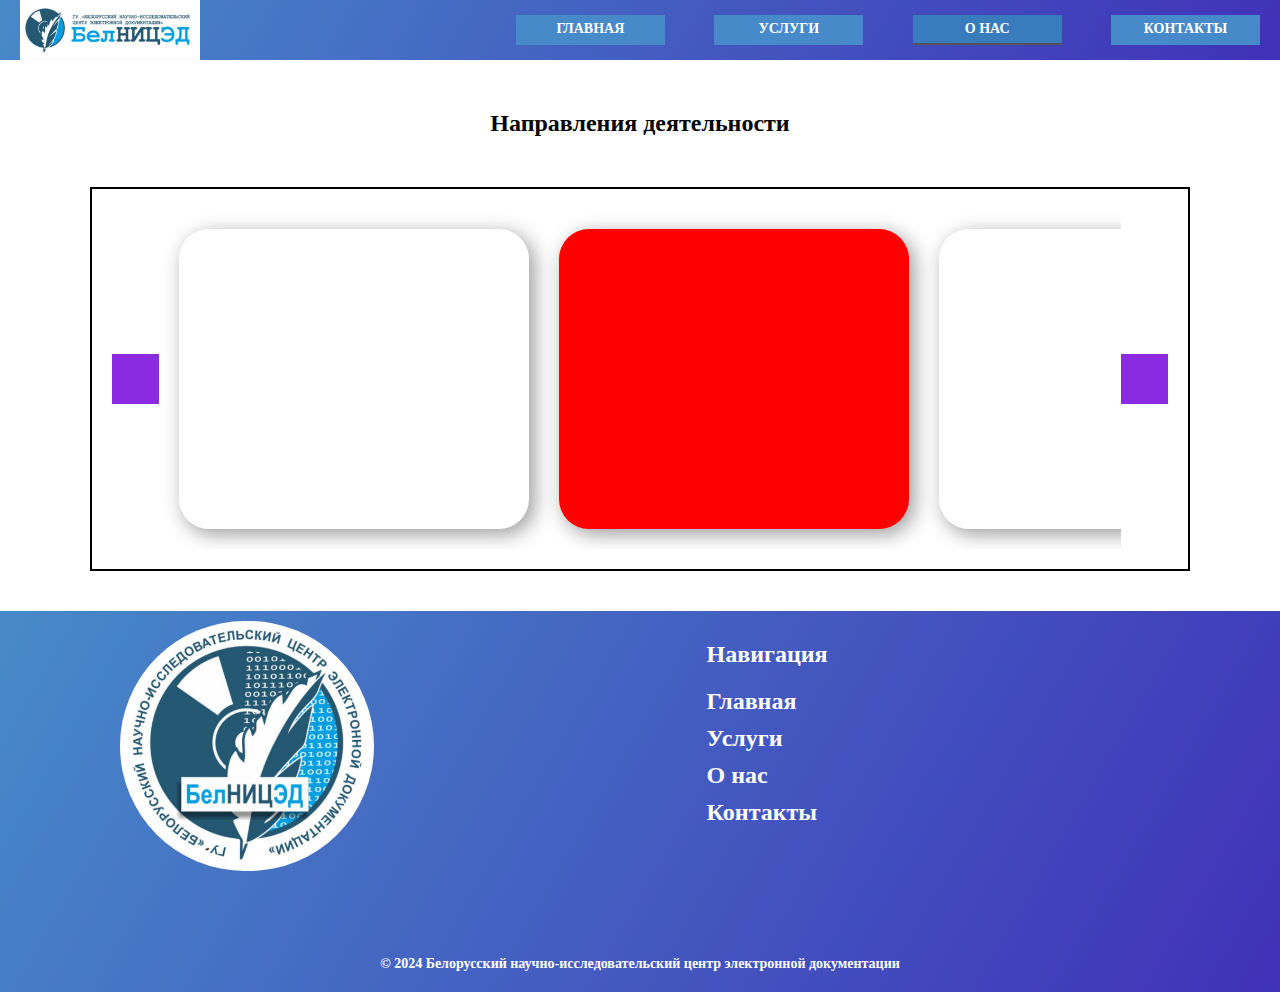
<file: html/about.html>
<!DOCTYPE html>
<html lang="en">
<head>
    <meta charset="UTF-8">
    <meta name="viewport" content="width=device-width, initial-scale=1.0">
    <title>БелНИЦЭД</title>
    <meta name="description" content="Описание страницы">
    <link rel="stylesheet" href="../css/index.css" />
    <link rel="stylesheet" href="../css/header.css" />
    <link rel="stylesheet" href="../css/fonts.css" />
    <link rel="stylesheet" href="../css/footer.css" />
    <link rel="stylesheet" href="../css/about.css" />
    <link rel="icon" sizes="192x192" href="../images/logo.png">
    <script type="text/javascript" src="../js/jquery.js"></script>
    <script type="text/javascript" src="../js/horizontalScroll.js"></script>
</head>
<body>


    <script type="text/javascript" src="../js/headerNfooter.js"></script>

    
    <section class="">
        <h4 class="practiceTitle marginAuto textCenter">Направления деятельности</h4>
        <div class="practiceContainer flexRow flexCenter marginAuto marginBottom40">
            <button class="prArrowSlider"></button>
            <div class="practiceSlider" id="practiceSlider">
                <div class="prItemCard borderR30 shadow_1"></div>
                <div class="prItemCard borderR30 shadow_1" id="1"></div>
                <div class="prItemCard borderR30 shadow_1"></div>
                <div class="prItemCard borderR30 shadow_1"></div>
                <div class="prItemCard borderR30 shadow_1"></div>
                <div class="prItemCard borderR30 shadow_1"></div>
            </div>
            <button class="prArrowSlider prArrowLeft"></button>
        </div>
    </section>

</body>
</html>
</file>
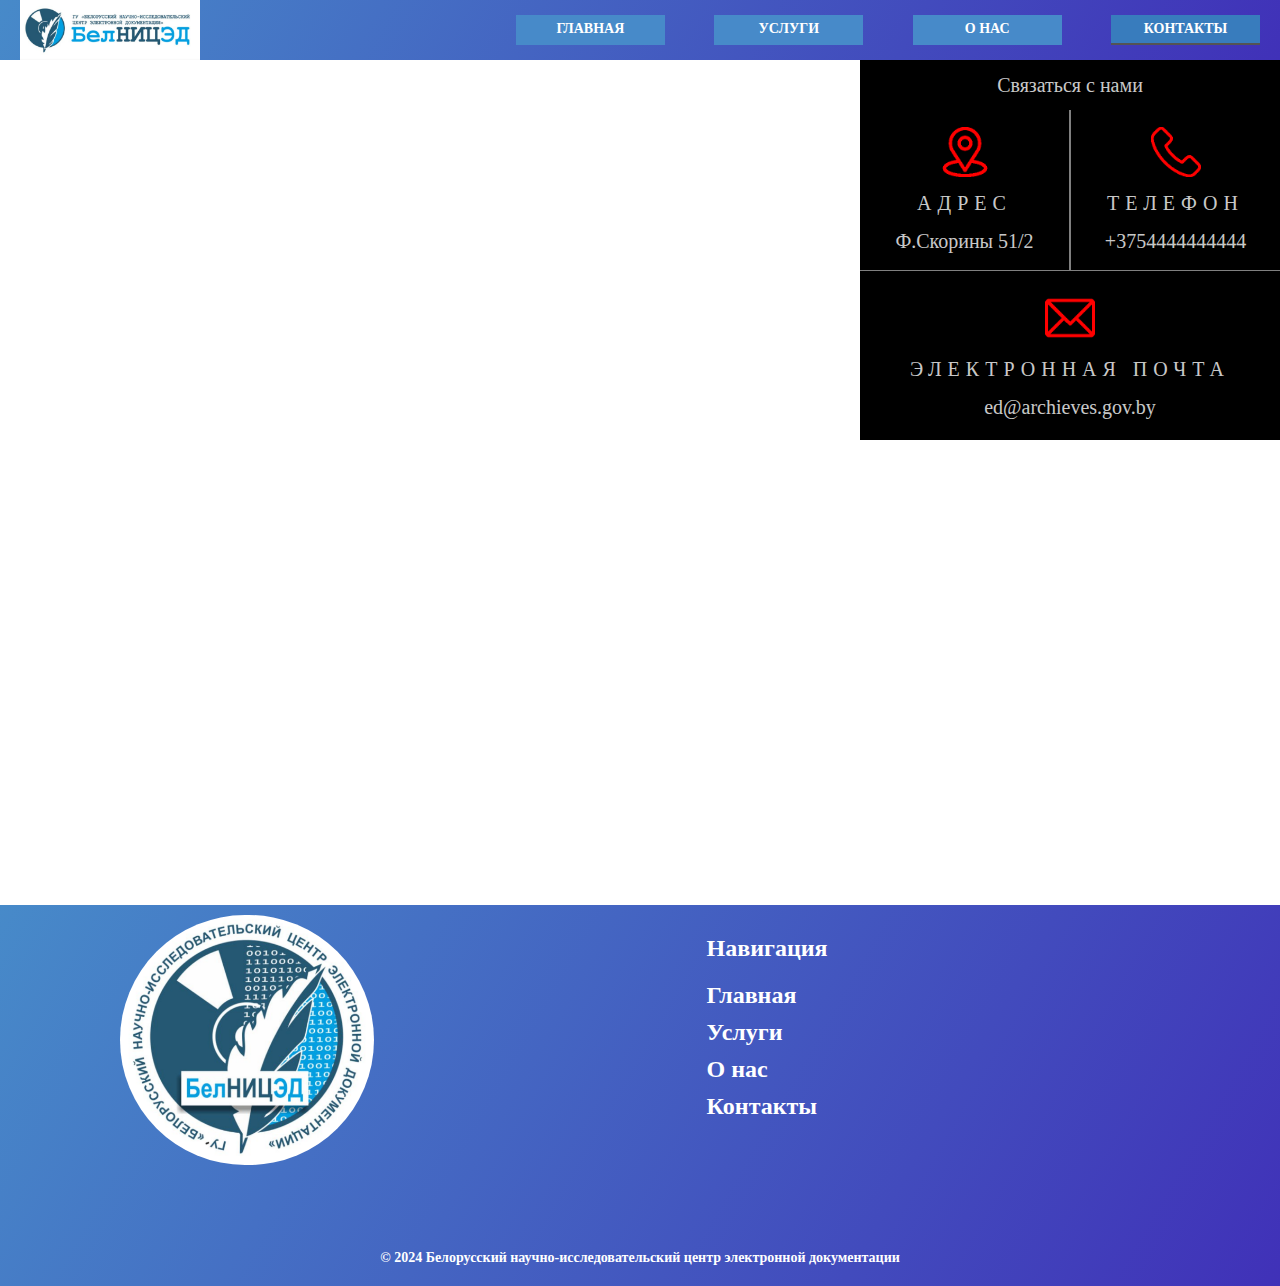
<file: html/contacts.html>
<!DOCTYPE html>
<html lang="en">
<head>
    <meta charset="UTF-8">
    <meta name="viewport" content="width=device-width, initial-scale=1.0">
    <title>БелНИЦЭД</title>
    <meta name="description" content="Описание страницы">
    <link rel="stylesheet" href="../css/index.css" />
    <link rel="stylesheet" href="../css/header.css" />
    <link rel="stylesheet" href="../css/fonts.css" />
    <link rel="stylesheet" href="../css/footer.css" />
    <link rel="stylesheet" href="../css/contacts.css" />
    <link rel="icon" sizes="192x192" href="../images/logo.png">
    <script type="text/javascript" src="../js/jquery.js"></script>
</head>
<body>

    
    <script type="text/javascript" src="../js/headerNfooter.js"></script>




    <iframe 
        class="mapMain" 
        src="https://www.google.com/maps/embed?pb=!1m18!1m12!1m3!1d146.8048923127981!2d27.698001222313934!3d53.93390634906439!2m3!1f0!2f0!3f0!3m2!1i1024!2i768!4f13.1!3m3!1m2!1s0x46dbcedd9943e5ff%3A0xe957dec3dc9d5e0![base64]!5e0!3m2!1sru!2sby!4v1724054836269!5m2!1sru!2sby" 
        data-map="[base64]"
        id="mapCon">            
    </iframe>


    <section class="contactsSection">
        <div class="conBlock">
            <p class="conTitle spanC_2 flexRow flexCenter justifyCenter">Связаться с нами</p>
            <div class="conAddress flexColumn flexCenter justifyCenter conBorder_1">
                <img src="../images/address.png" alt="icon" class="conImage">
                <p class="conCustomFont textCenterFlex">АДРЕС</p>
                <p class="textCenterFlex">Ф.Скорины 51/2</p>
            </div>
            <div class="conPhone flexColumn flexCenter justifyCenter conBorder_2">
                <img src="../images/phone.png" alt="icon" class="conImage">
                <p class="conCustomFont textCenterFlex">ТЕЛЕФОН</p>
                <p class="textCenterFlex">+3754444444444</p>
            </div>
            <div class="conEmail flexColumn flexCenter justifyCenter spanC_2 conBorder_3">
                <img src="../images/mail.png" alt="icon" class="conImage">
                <p class="conCustomFont textCenterFlex">ЭЛЕКТРОННАЯ ПОЧТА</p>
                <p class="textCenterFlex">ed@archieves.gov.by</p>
            </div>
        </div>
    </section>



</body>
</html>
</file>
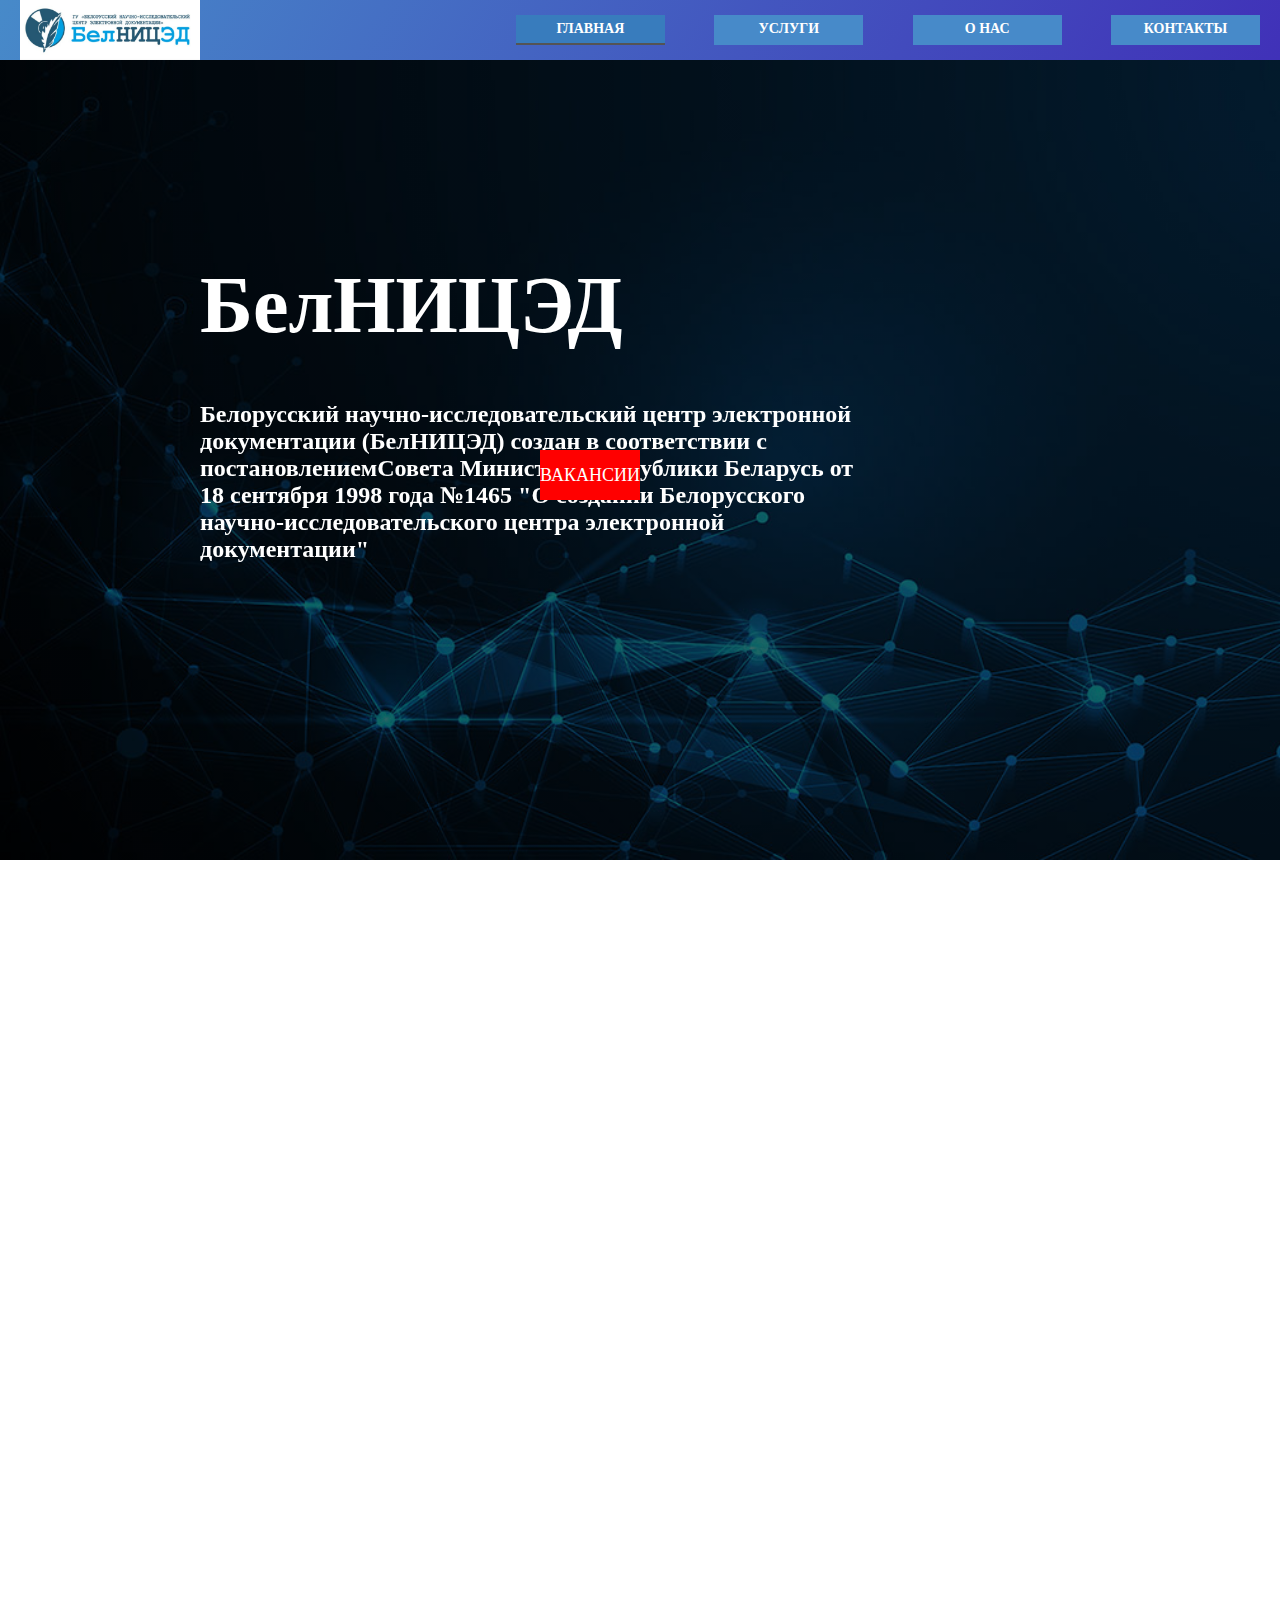
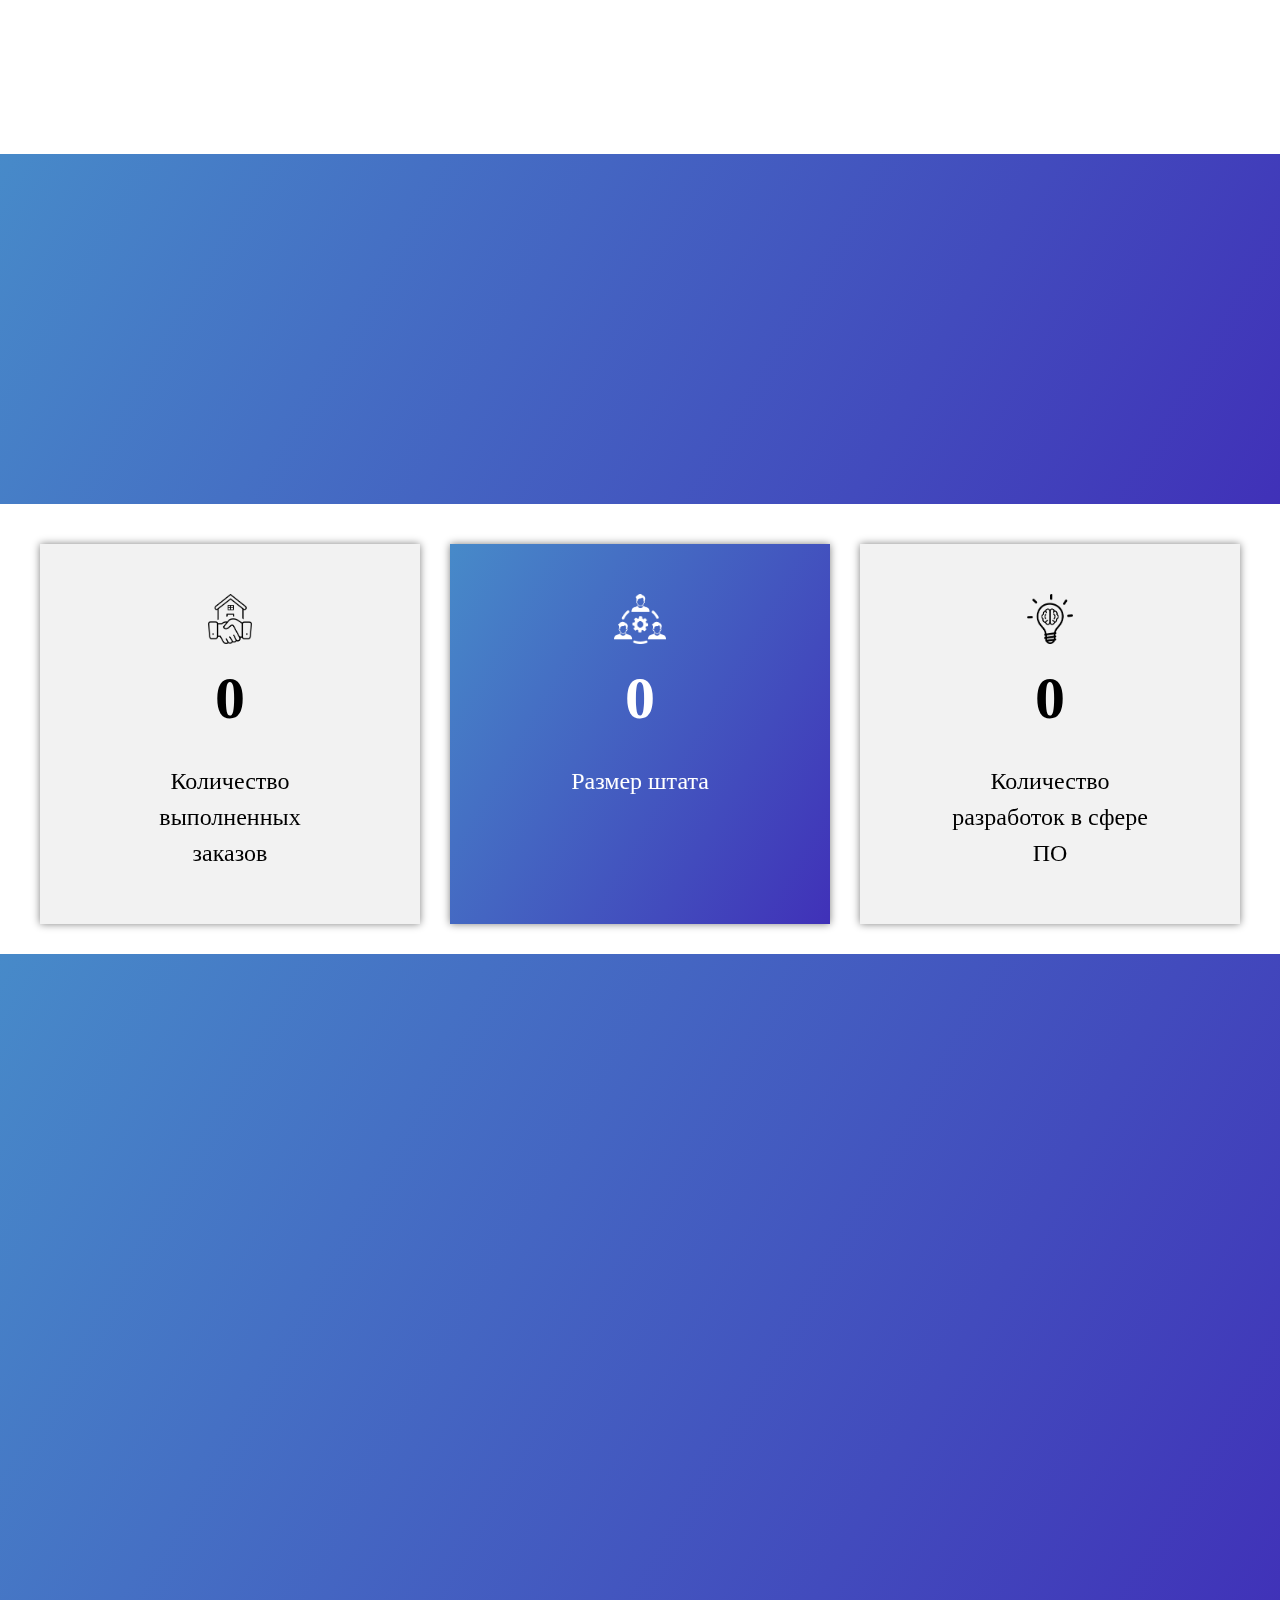
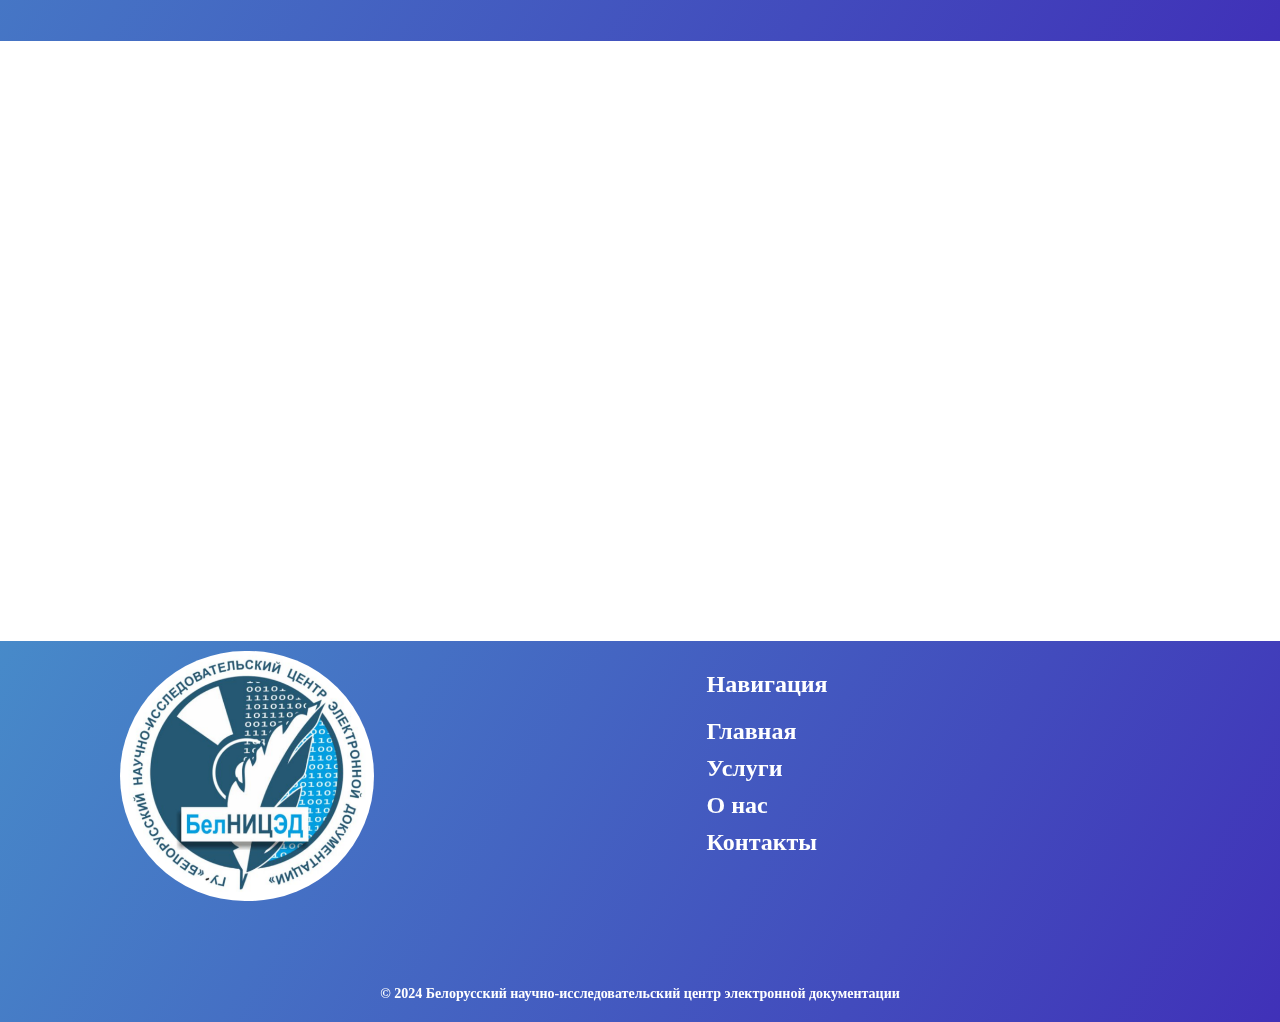
<file: html/mainPage.html>
<!DOCTYPE html>
<html lang="en">
<head>
    <meta charset="UTF-8">
    <meta name="viewport" content="width=device-width, initial-scale=1.0">
    <title>БелНИЦЭД</title>
    <meta name="description" content="Описание страницы">
    <link rel="stylesheet" href="../css/index.css" />
    <link rel="stylesheet" href="../css/header.css" />
    <link rel="stylesheet" href="../css/fonts.css" />
    <link rel="stylesheet" href="../css/footer.css" />
    <link rel="stylesheet" href="../css/mainPage.css" />
    <link rel="icon" sizes="192x192" href="../images/logo.png">
    <script type="text/javascript" src="../js/jquery.js"></script>
    <script type="text/javascript" src="../js/mainNews.js"></script>
    <script type="text/javascript" src="../js/copy.js"></script>
    <script type="text/javascript" src="../js/counter.js"></script>
</head>
<body>

    <script type="text/javascript" src="../js/headerNfooter.js"></script>


    <section class="widthFit mainSlider backgrCnR" id="mainSlider">
        <div class="flexColumn sliderContainer">
            <h1 class="sliderTitle textWhite">БелНИЦЭД</h1>
            <h4 class="sliderText textWhite">Белорусский научно-исследовательский центр электронной документации (БелНИЦЭД) создан в соответствии с постановлениемСовета Министров Республики Беларусь от 18 сентября 1998 года №1465 "О создании Белорусского научно-исследовательского центра электронной документации"</h4>
        </div>
    </section>

    <section class="widthFit activitySection">
        <h2 class="activityTitle">Направления деятельности</h2>
        <div class="activityContainer">
            <a href="#" class="activityCard borderR50 shadow_1 gradientBackground">
                <img src="../images/palitra.png" alt="icon" class="activityIcon">
                <div class="activityCardText marginTop10">Разработка документов, определяющих порядок создания и обращения документов</div>
            </a>
            <a href="#" class="activityCard borderR50 shadow_1">
                <img src="../images/bulb.png" alt="icon" class="activityIcon">
                <div class="activityCardText marginTop10">Оказание помощи в создании архивов электронных документов</div>
            </a>
            <a href="#" class="activityCard borderR50 shadow_1 gradientBackground">
                <img src="../images/figure.png" alt="icon" class="activityIcon">
                <div class="activityCardText marginTop10">Разработка и согласование положения об архиве и правил его работы</div>
            </a>
            <a href="#" class="activityCard borderR50 shadow_1">
                <img src="../images/stopka.png" alt="icon" class="activityIcon">
                <div class="activityCardText marginTop10">Оказание помощи в подготовке документов на хранение</div>
            </a>
            <a href="#" class="activityCard borderR50 shadow_1 gradientBackground">
                <img src="../images/code.png" alt="icon" class="activityIcon">
                <div class="activityCardText marginTop10">Предоставление рекомендаций по автоматизации документов обеспечения организации</div>
            </a>
            <a href="#" class="activityCard borderR50 shadow_1">
                <img src="../images/rocket.png" alt="icon" class="activityIcon">
                <div class="activityCardText marginTop10">Депозитарное хранение документов в электронном виде</div>
            </a>
        </div>
    </section>

    <section class="widthFit mainAbout gradientBackground">
        <div class="mainAboutContainer">
            <div class="flexColumn justifyCenter">
                <h2 class="marginBottom20">О центре</h2>
                <button class="buttonWhite size_1 borderR30 fontSize_08 fontWidth700">ПОДРОБНЕЕ</button>
            </div>
            <div class="mainAboutText fontWidth700 flexColumn justifyCenter">Белорусский научно-исследовательский центр электронной документации (БелНИЦЭД) создан в соответствии с постановлениемСовета Министров Республики Беларусь от 18 сентября 1998 года №1465 "О создании Белорусского научно-исследовательского центраэлектронной документации"</div>
        </div>
    </section>

    <section class="widthFit statSection">
        <div class="statContainer padding40 flexRow flexBetween">
            <div class="statCard flexColumn flexCenter padding30 background_1 shadow_2">
                <img src="../images/order.png" alt="icon" class="statIcon">
                <h2 class="statCounter marginBottom30" data-target="500">0</h2>
                <h4 class="statText fontWidth500">Количество выполненных заказов</h4>
            </div>
            <div class="statCard flexColumn flexCenter padding30 background_1 shadow_2 gradientBackground">
                <img src="../images/group.png" alt="icon" class="statIcon">
                <h2 class="statCounter marginBottom30" data-target="37">0</h2>
                <h4 class="statText fontWidth500">Размер штата</h4>
            </div>
            <div class="statCard flexColumn flexCenter padding30 background_1 shadow_2">
                <img src="../images/idea.png" alt="icon" class="statIcon">
                <h2 class="statCounter marginBottom30" data-target="15">0</h2>
                <h4 class="statText fontWidth500">Количество разработок в сфере ПО</h4>
            </div>
        </div>
    </section>

    <section class="withFit MnewsSection gradientBackground">
        <div class="MnewsCotainer paddingV40">
            <h3 class="marginBottom40 fontWidth500">Последние новости</h3>
            <div class="MnewsGrid">
                <!-- script -->
            </div>
        </div>
    </section>

    <section class="withFit backgroundKeyboard backgrCnR MconSection">
        <div class="MconContainer flexRow flexBetween flexCenter heigthFit">
            <div class="MconCard shadow_1 borderR20 background_2 flexColumn flexAround flexCenter">
                <img src="../images/address.png" alt="icon" class="MconIcon">
                <h5>АДРЕС</h5>
                <p class="cursorPointer">Ф.Скорины 51/2</p>
            </div>
            <div class="MconCard shadow_1 borderR20 background_2 flexColumn flexAround flexCenter">
                <img src="../images/phone.png" alt="icon" class="MconIcon">
                <h5>НОМЕР</h5>
                <p class="cursorPointer" onclick="copy(this)">+3754444444444</p>
            </div>
            <div class="MconCard shadow_1 borderR20 background_2 flexColumn flexAround flexCenter">
                <img src="../images/fax.png" alt="icon" class="MconIcon">
                <h5>ФАКС</h5>
                <p>Заглушка</p>
            </div>
            <div class="MconCard shadow_1 borderR20 background_2 flexColumn flexAround flexCenter">
                <img src="../images/mail.png" alt="icon" class="MconIcon">
                <h5>ПОЧТА</h5>
                <p class="cursorPointer" onclick="copy(this)">ed@archieves.gov.by</p>
            </div>
        </div>
    </section>

<!-- MUST BE DELETED, BUT NOT NOW )))) -->
    <section class="ggg textCenterFlex" id="my-button">ВАКАНСИИ</section>
    <script>
        function getRandomInt(min, max) {
            return Math.floor(Math.random() * (max - min + 1)) + min;
        }
        $("#my-button").hover(function () {
            $(this).css({
                top: getRandomInt(50, 600)+"px",
                left: getRandomInt(200, 1300)+"px"
            });
        }, function () { });
    </script>


</body>
</html>
</file>
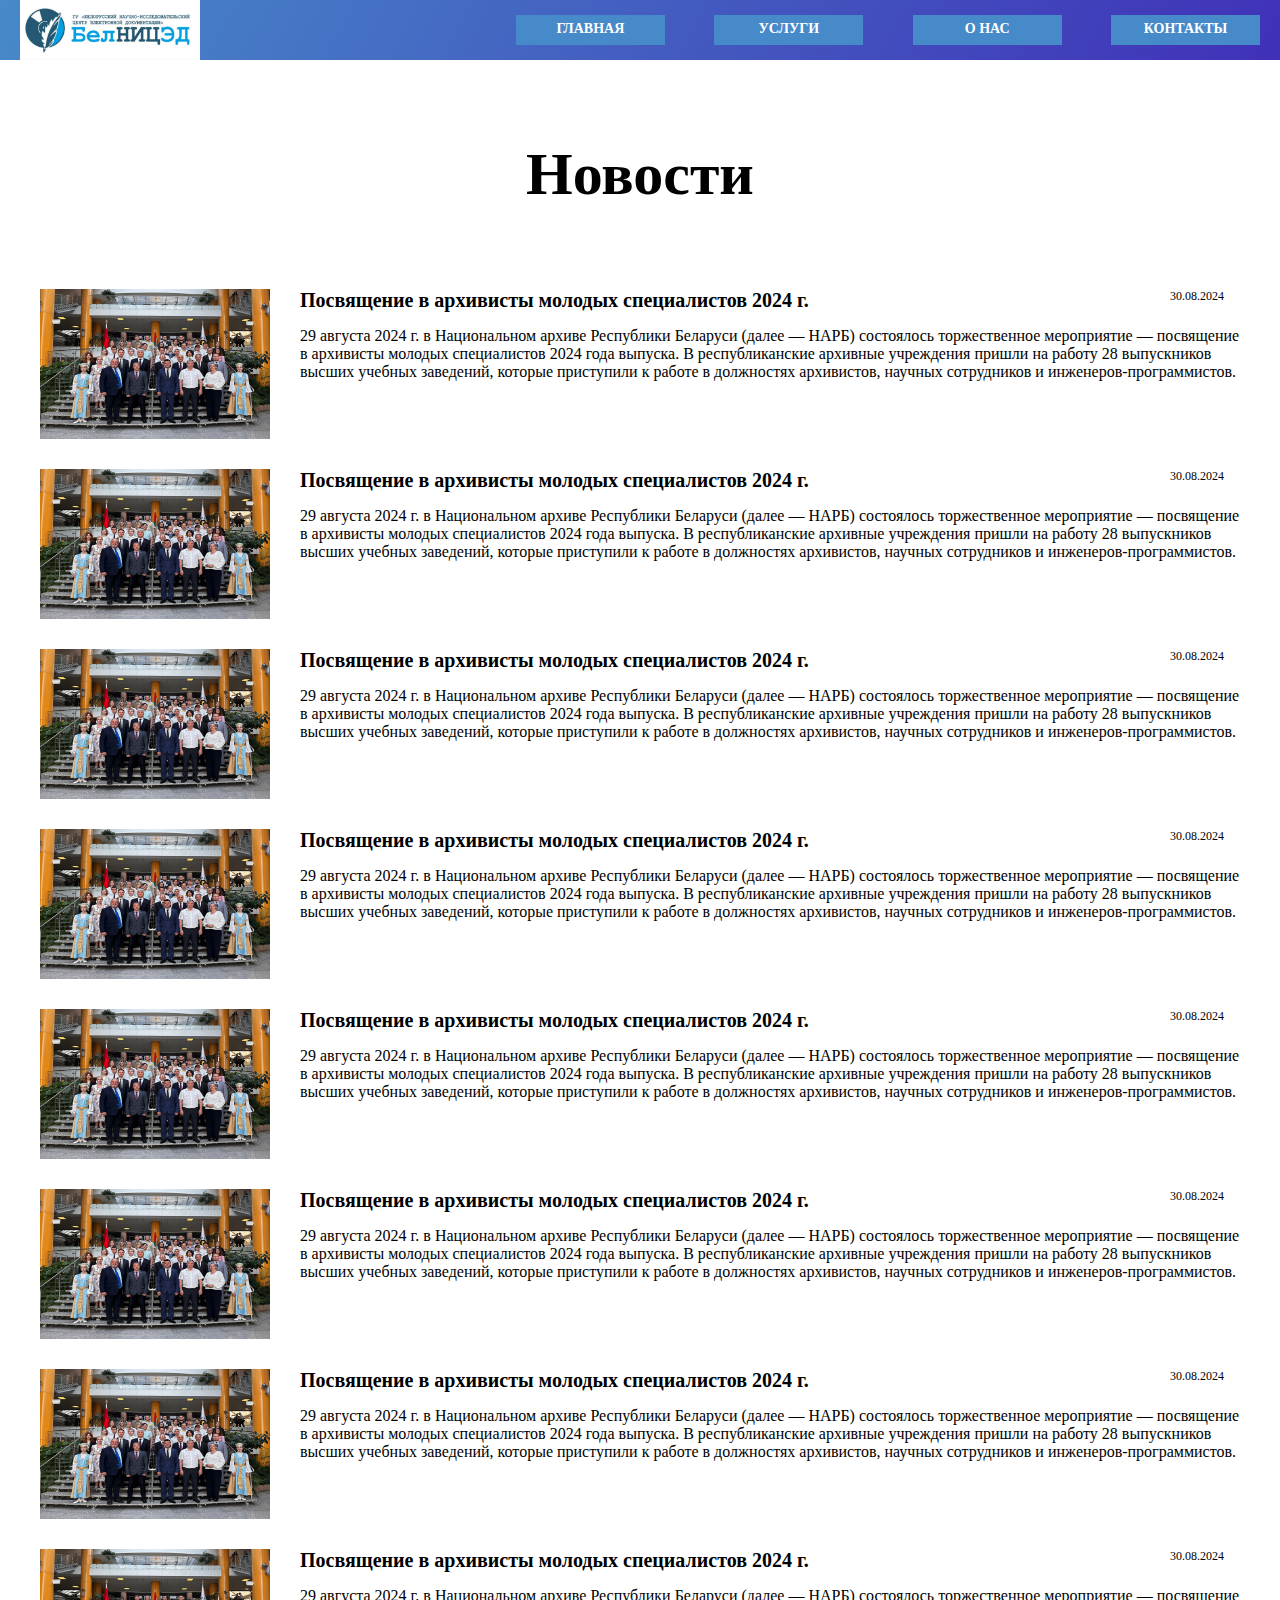
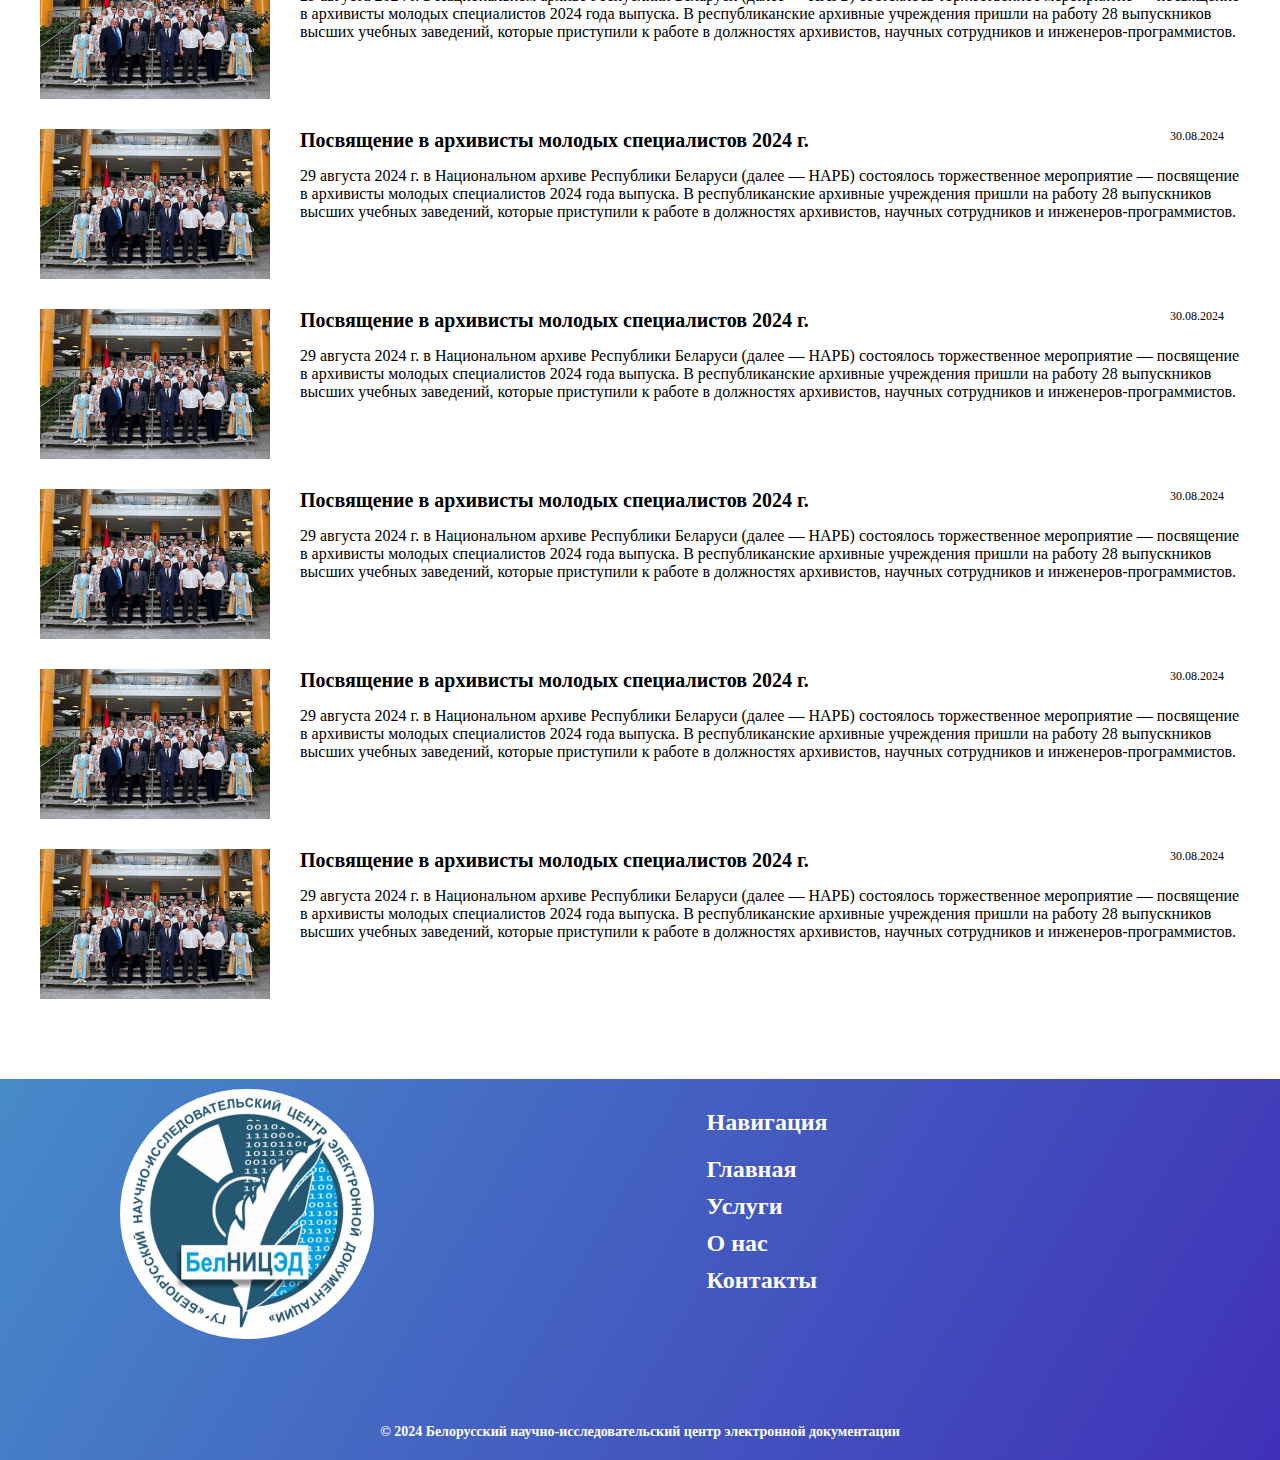
<file: html/news.html>
<!DOCTYPE html>
<html lang="en">
<head>
    <meta charset="UTF-8">
    <meta name="viewport" content="width=device-width, initial-scale=1.0">
    <title>БелНИЦЭД</title>
    <meta name="description" content="Описание страницы">
    <link rel="stylesheet" href="../css/index.css" />
    <link rel="stylesheet" href="../css/header.css" />
    <link rel="stylesheet" href="../css/fonts.css" />
    <link rel="stylesheet" href="../css/footer.css" />
    <link rel="stylesheet" href="../css/news.css" />
    <link rel="icon" sizes="192x192" href="../images/logo.png">
    <script type="text/javascript" src="../js/jquery.js"></script>
</head>
<body>

    <script type="text/javascript" src="../js/headerNfooter.js"></script>

    <section class="widthFit newsSection">
        <h2 class="marginAuto textCenter newsTitle">Новости</h2>
        <div class="marginAuto newsContainer" id="newsContainer">
               <!-- script -->
               <script type="text/javascript" src="../js/news.js"></script>
        </div>
    </section>


</body>
</html>
</file>
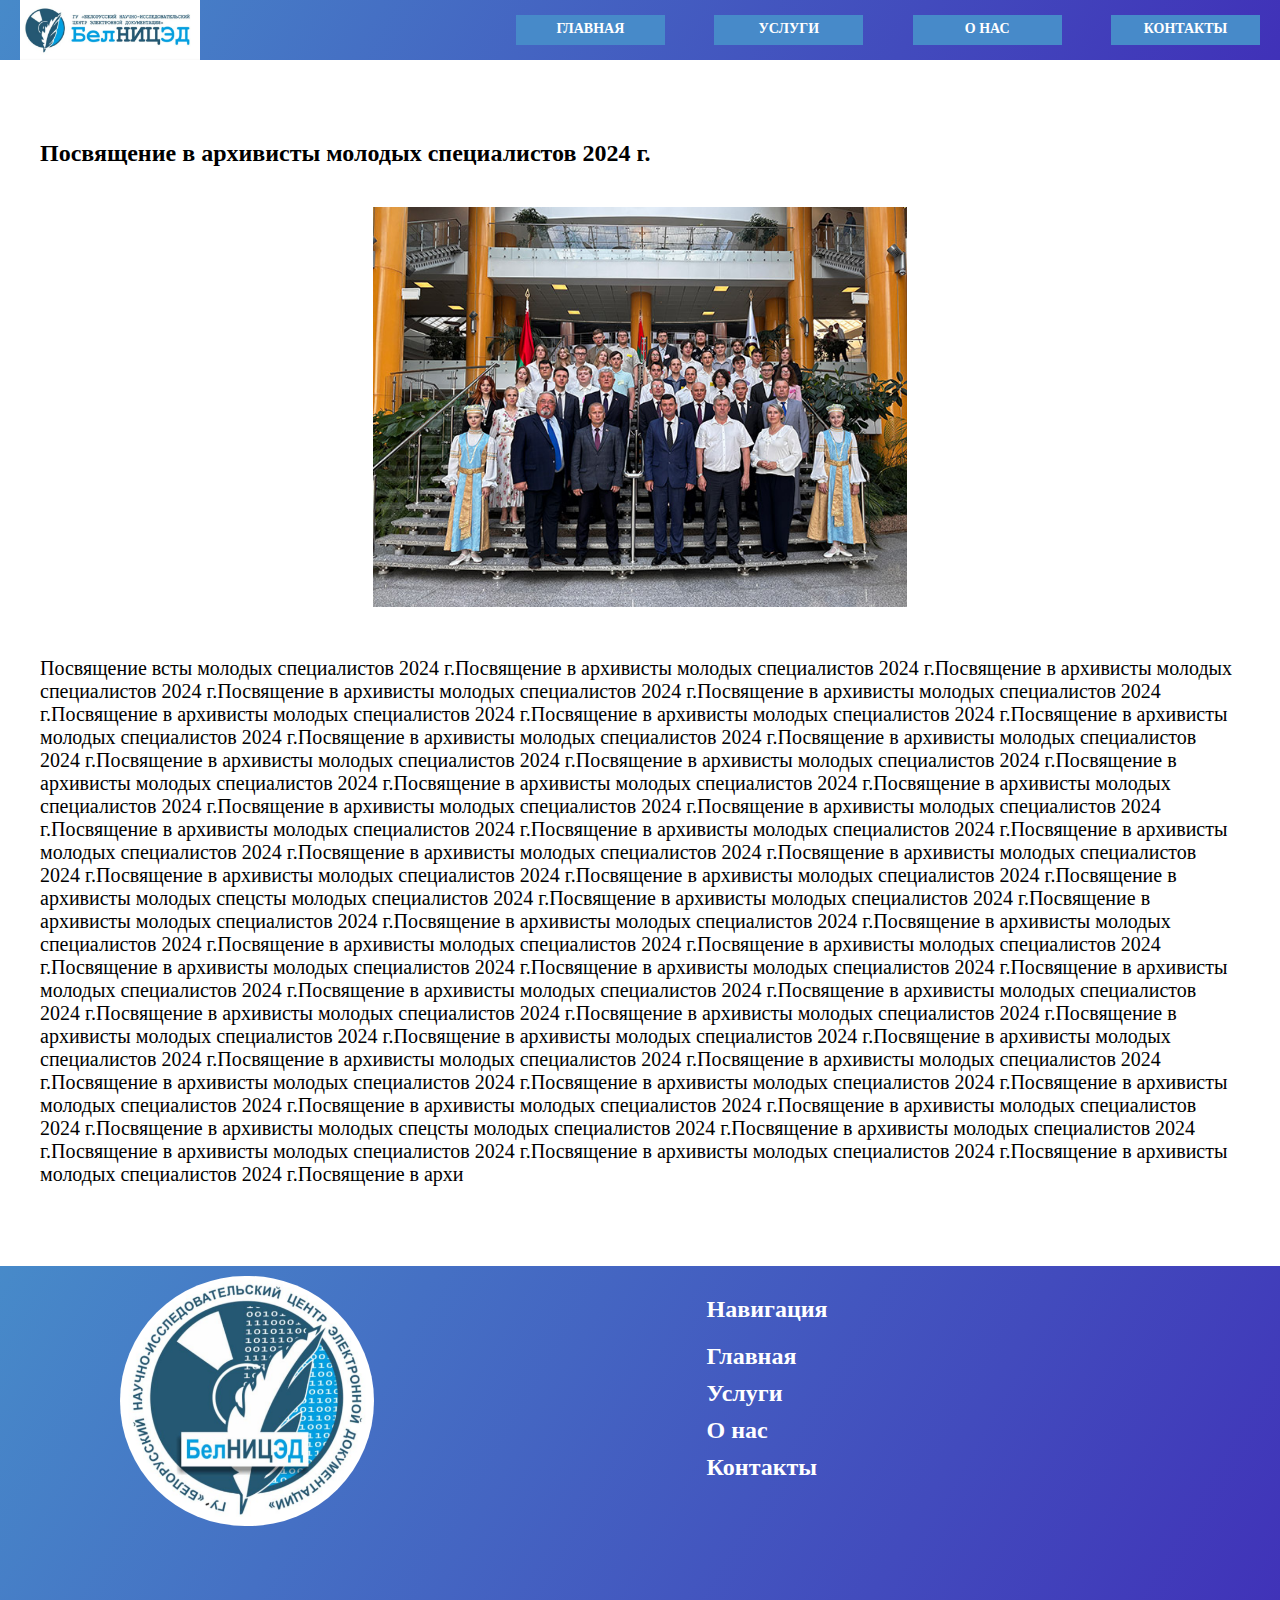
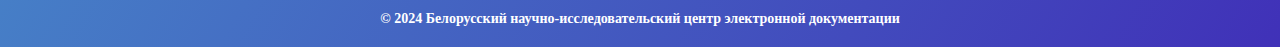
<file: html/newsPage_1.html>
<!DOCTYPE html>
<html lang="en">
<head>
    <meta charset="UTF-8">
    <meta name="viewport" content="width=device-width, initial-scale=1.0">
    <title>БелНИЦЭД</title>
    <meta name="description" content="Описание страницы">
    <link rel="stylesheet" href="../css/index.css" />
    <link rel="stylesheet" href="../css/header.css" />
    <link rel="stylesheet" href="../css/fonts.css" />
    <link rel="stylesheet" href="../css/footer.css" />
    <link rel="stylesheet" href="../css/newsPage.css" />
    <link rel="icon" sizes="192x192" href="../images/logo.png">
    <script type="text/javascript" src="../js/jquery.js"></script>
</head>
<body>

    <script type="text/javascript" src="../js/headerNfooter.js"></script>


    <section class="widthFit newsPageSection" id="newsPage_1">
        <div class="newsPageContainer flexColumn flexCenter">
            <script type="text/javascript" src="../js/newsPage.js"></script>
        </div>
    </section>



</body>
</html>
</file>
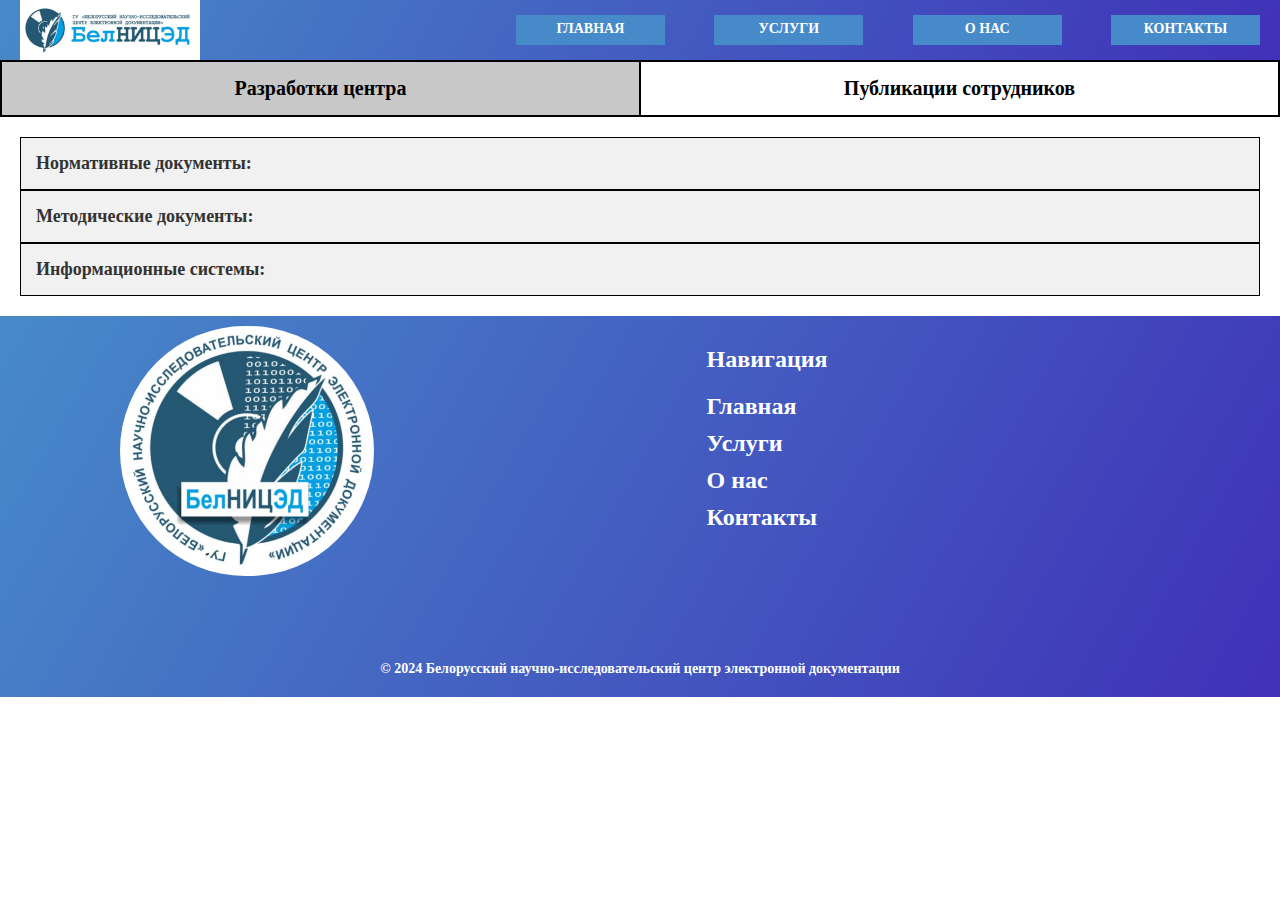
<file: html/publications.html>
<!DOCTYPE html>
<html lang="en">
<head>
    <meta charset="UTF-8">
    <meta name="viewport" content="width=device-width, initial-scale=1.0">
    <title>БелНИЦЭД</title>
    <meta name="description" content="Описание страницы">
    <link rel="stylesheet" href="../css/index.css"/>
    <link rel="stylesheet" href="../css/header.css"/>
    <link rel="stylesheet" href="../css/fonts.css"/>
    <link rel="stylesheet" href="../css/footer.css"/>
    <link rel="stylesheet" href="../css/about.css"/>
    <link rel="stylesheet" href="../css/publications.css"/>
    <link rel="icon" sizes="192x192" href="../images/logo.png">
    <script type="text/javascript" src="../js/jquery.js"></script>

</head>
<body>


<script type="text/javascript" src="../js/headerNfooter.js"></script>


<div class="tabs">
    <div class="tab active" data-tab="tab1" style="font-weight: bold;">Разработки центра</div>
    <div class="tab" data-tab="tab2" style="font-weight: bold;">Публикации сотрудников</div>
</div>

<div class="tab-content active" id="tab1">
    <div class="accordion">
        <div class="accordion-item">
            <div class="accordion-header">Нормативные документы:</div>
            <div class="accordion-content">
                <ul>
                    <li>Государственный стандарт Республики Беларусь СТБ) 1221-2000 «Документы электронные. Правила
                        выполнения, обращения и хранения» (введен в действие с 01.09.2000)
                    </li>
                    <li>Инструкция о периодичности создания архивных копий информационных ресурсов и порядке их передачи
                        на государственное хранение (утверждена постановлением Государственного Комитета по архивам и
                        Делопроизводству Республики Беларусь от 24 марта 2000 г. № 12)
                    </li>
                    <li>Инструкция по проведению экспертизы ценности и передачи электронных документов и информационных
                        ресурсов на государственное хранение (утверждена постановлением Государственного Комитета по
                        архивам и Делопроизводству Республики Беларусь от 23 марта 2005 № 3). Национальный реестр
                        правовых актов Республики Беларусь, 2005 г., № 8/12367
                    </li>
                    <li>Инструкции об организации работы с документами в электронном виде в архиве организации
                        (утверждена постановлением Министерства юстиции Республики Беларусь от 30 июня 2010 № 36).
                        Национальный реестр правовых актов Республики Беларусь, 2010 г., № 8/22642
                    </li>
                    <li>Инструкция по проведению экспертизы ценности и передаче на государственное хранение документов в
                        электронном виде и информационных ресурсов (утверждена постановлением Министерства юстиции
                        Республики Беларусь от 30 июня 2010 № 37) . Национальный реестр правовых актов Республики
                        Беларусь, 2010 г. № 8/22643
                    </li>
                    <li>Инструкция о порядке организации работы с документами в электронном виде в архивах
                        государственных органов, иных организаций (утверждена постановлением Министерства юстиции
                        Республики Беларусь от 11 мая 2012 г. № 120). Национальный реестр правовых актов Республики
                        Беларусь, 2012 г., № 58, 8/25570
                    </li>
                    <li>Инструкция о порядке проведения экспертизы ценности и передачи на постоянное хранение документов
                        в электронном виде и информационных ресурсов (утверждена постановлением Министерства юстиции
                        Республики Беларусь от 11 мая 2012 г. № 121). Национальный реестр правовых актов Республики
                        Беларусь, 2012 г., № 58, 8/25571
                    </li>
                </ul>
            </div>
        </div>
        <div class="accordion-item">
            <div class="accordion-header">Методические документы:</div>
            <div class="accordion-content">
                <ul>
                    <li>Методические рекомендации «Архивное хранение электронных документов» (утверждены Председателем
                        Государственного комитета по архивам и делопроизводству Республики Беларусь 24.12.1998)
                    </li>
                    <li>Методические рекомендации по применению нормативно-правовых актов в целях обеспечения
                        сохранности электронных документов (утверждены Председателем Государственного комитета по
                        архивам и делопроизводству Республики Беларусь 27.12.2000)
                    </li>
                    <li>Методические рекомендации по проведению экспертизы ценности электронных документов и подготовки
                        их к передаче на государственное хранение ((утверждены Председателем Государственного комитета
                        по архивам и делопроизводству Республики Беларусь 15.02.2001)
                    </li>
                    <li>Концепция цифрового копирования документов Национального архивного фонда Республики Беларусь
                        (утверждена приказом Председателя Государственного комитета по архивам и делопроизводству
                        Республики Беларусь от 29.10.2001 № 45)
                    </li>
                    <li>Методические рекомендации по подготовке сопроводительной документации при передаче электронных
                        документов на государственное хранение (утверждены приказом Председателя Комитета по архивам и
                        делопроизводству при Совете Министров Республики Беларусь от 18.10.2002 № 36)
                    </li>
                    <li>Методические рекомендации по передаче электронных документов в ведомственный архив из
                        структурных подразделений организации, учреждения, предприятия (согласованы протоколом
                        Центральной экспертной методической комиссии Комитета по архивам и делопроизводству при Совете
                        Министров Республики Беларусь от 29.01.2003 № 1)
                    </li>
                    <li>Методические рекомендации по учету и хранению электронных документов в учреждениях,
                        организациях, предприятиях (согласованы протоколом Центральной экспертной методической комиссии
                        Комитета по архивам и делопроизводству при Совете Министров Республики Беларусь от 17.12.2004 №
                        4)
                    </li>
                    <li>Методические рекомендации по унификации процесса оцифровывания архивных документов и
                        идентификации их цифровых копий (утверждены приказом директора Департамента по архивам и
                        делопроизводству Министерства юстиции Республики Беларусь от 27.12.2007 № 56 с изменениями,
                        внесенными приказами директора Департамента по архивам и делопроизводству Министерства юстиции
                        Республики Беларусь 06.02.2009 № 4, от 02.04.2013 № 14, от 25.09.2015 № 35)
                    </li>
                    <li>Методические рекомендации по подготовке и передаче архивных документов для оцифровывания, учету
                        и хранению цифровых копий (утверждены приказом директора Департамента по архивам и
                        делопроизводству Министерства юстиции Республики Беларусь от 25.11.2008 № 38)
                    </li>
                    <li>Методические рекомендации по организации работы с электронными документами в организациях
                        Республики Беларусь (утверждены приказом директора Департамента по архивам и делопроизводству
                        Министерства юстиции Республики Беларусь от 01.03.2010 № 11)
                    </li>
                    <li>Методические рекомендации по организации работы с документами в электронном виде в архивах
                        организаций Республики Беларусь (утверждены приказом директора Департамента по архивам и
                        делопроизводству Министерства юстиции Республики Беларусь от 20 декабря 2012 г. № 37)
                    </li>
                    <li>Методические рекомендации по переходу на электронный документооборот в государственном
                        управлении Республики Беларусь (утверждены приказом директора Департамента по архивам и
                        делопроизводству Министерства юстиции Республики Беларусь от 30.06.2014 № 33)
                    </li>
                    <li>Методические рекомендации по организации работы с научно-технической документацией в электронном
                        виде в организациях Республики Беларусь (утверждены приказом директора Департамента по архивам и
                        делопроизводству Министерства юстиции Республики Беларусь от 28.12.2015 № 49)
                    </li>
                    <li>Терминологический словарь «Электронный документооборот: термины и определения« (утвержден
                        приказом директора Департамента по архивам и делопроизводству Министерства юстиции Республики
                        Беларусь от 19.10.2015 № 39)
                    </li>
                    <li>Методические рекомендации по включению документов в электронном виде, электронных документов и
                        информационных ресурсов в номенклатуры дел государственных органов и иных организаций
                        (утверждены приказом директора Департамента от 29.12.2017 № 56)
                    </li>
                </ul>
            </div>
        </div>
        <div class="accordion-item">
            <div class="accordion-header">Информационные системы:</div>
            <div class="accordion-content">
                <ul>
                    <li>Интернет-сайт «Архивы Беларуси» (разработку и сопровождение сайта БелНИЦЭД осуществляет с 1999
                        г.)
                    </li>
                    <li>База данных «Реабилитированные» (2002 г.)</li>
                    <li>Программный пакет «Фондовый каталог» (2002 г.)</li>
                    <li>Автоматизированная информационная система ведения Государственного геральдического регистра
                        (2005 г.)
                    </li>
                    <li>Информационная система на компакт-диске «Несвиж – культурный центр Европы и национальный
                        памятник», на белорусском и английском языках (разработана в 2005 г. по заказу Национальной
                        комиссии Республики Беларусь по делам ЮНЕСКО)
                    </li>
                    <li>Электронная карта-схема мест принудительного содержания на территории Беларуси в годы Великой
                        Отечественной войны со справочными материалами на компакт-диске (разработана в 2005 г. по заказу
                        Белорусского фонда «Взаимопонимание и примирение»)
                    </li>
                    <li>Информационная система на компакт-диске «Беларусь. Свой посад меж народами: Факты и документы
                        внешних связей в ХХ веке» (разработана в 2008 г. на русском и белорусском языках по заказу
                        Министерства иностранных дел Республики Беларусь)
                    </li>
                    <li>Информационный компакт-диск «Документальное наследие Радзивиллов (реестры библиотечных и
                        музейных собраний Несвижской ординации)», содержащий образцы архивных и книжных коллекций
                        магнатского рода Радзивиллов (разработан международной группой специалистов при координации
                        БелНИЦЭД в 2009 г. в рамках работ по международному проекту виртуальной реконструкции
                        документального наследия и книжных собраний рода Радзивиллов, осуществляемых при поддержке
                        ЮНЕСКО)
                    </li>
                    <li>Информационный компакт-диск «Документальное наследие Речи Посполитой» (разработан международной
                        группой специалистов при координации БелНИЦЭД в 2009 г. в рамках работ по проекту виртуальной
                        реконструкции документального наследия и книжных собраний рода Радзивиллов, осуществляемых при
                        поддержке ЮНЕСКО)
                    </li>
                    <li>Типовая автоматизированная информационная система государственного архива (АИС архива),
                        обеспечивающая автоматизацию основных процессов в деятельности государственных архивов
                        Республики Беларусь, связанных с комплектованием, учетом, обеспечением сохранности, созданием и
                        cовершенствованием научно-справочного аппарата и использованием принимаемых на хранение
                        документов (2009 г.)
                    </li>
                    <li>Сводная автоматизированная информационная система государственных архивов (АИС сводная),
                        обеспечивающая автоматизацию процессов обработки и интеграции статистической и учетной
                        информации, предоставляемой государственными архивами Республики Беларусь. АИС сводная
                        предназначена для функционирования в отделах Департамента по архивам и делопроизводству
                        Министерства юстиции Республики Беларусь и в областных отделах по архивам и делопроизводству
                        (2010 г.)
                    </li>
                    <li>Поисковая система «Дапаможнік»</li>
                    <li>Информационная система «Геральдика»</li>
                    В рамках работ по созданию электронного атласа-справочника «Губерния» созданы геоинформационные
                        системы на компакт-дисках:
                    <li>«Минская губерния на конец XVIII, середину XIX, начало ХХ в.» (2003 г.)</li>
                    <li>«Белорусские уезды Виленской губернии на середину XIX в.» (2004 г.)</li>
                    <li>«Белорусские уезды Гродненской губернии на середину XIX в.» (2005 г.)</li>
                    <li>«Могилевская губерния на начало ХХ в.» (2006 г.)</li>
                    <li>«Витебская губерния на начало ХХ в.» (2007 г.)</li>
                </ul>
            </div>
        </div>
    </div>
</div>

<div class="tab-content" id="tab2">
    <div class="accordion">
        <div class="accordion-item">
            <div class="accordion-header">1998</div>
            <div class="accordion-content">
                <div class="year-item">Текст для 1998 года. Lorem ipsum dolor sit amet.</div>
            </div>
        </div>
        <div class="accordion-item">
            <div class="accordion-header">1999</div>
            <div class="accordion-content">
                <div class="year-item">Текст для 1999 года. Sed do eiusmod tempor incididunt.</div>
            </div>
        </div>
        <div class="accordion-item">
            <div class="accordion-header">2000</div>
            <div class="accordion-content">
                <div class="year-item">Текст для 1999 года. Sed do eiusmod tempor incididunt.</div>
            </div>
        </div>
        <div class="accordion-item">
            <div class="accordion-header">2001</div>
            <div class="accordion-content">
                <div class="year-item">Текст для 1999 года. Sed do eiusmod tempor incididunt.</div>
            </div>
        </div>
        <div class="accordion-item">
            <div class="accordion-header">2002</div>
            <div class="accordion-content">
                <div class="year-item">Текст для 1999 года. Sed do eiusmod tempor incididunt.</div>
            </div>
        </div>
        <div class="accordion-item">
            <div class="accordion-header">2003</div>
            <div class="accordion-content">
                <div class="year-item">Текст для 1999 года. Sed do eiusmod tempor incididunt.</div>
            </div>
        </div>
        <div class="accordion-item">
            <div class="accordion-header">2004</div>
            <div class="accordion-content">
                <div class="year-item">Текст для 1999 года. Sed do eiusmod tempor incididunt.</div>
            </div>
        </div>
        <div class="accordion-item">
            <div class="accordion-header">2005</div>
            <div class="accordion-content">
                <div class="year-item">Текст для 1999 года. Sed do eiusmod tempor incididunt.</div>
            </div>
        </div>
        <div class="accordion-item">
            <div class="accordion-header">2006</div>
            <div class="accordion-content">
                <div class="year-item">Текст для 1999 года. Sed do eiusmod tempor incididunt.</div>
            </div>
        </div>
        <div class="accordion-item">
            <div class="accordion-header">2007</div>
            <div class="accordion-content">
                <div class="year-item">Текст для 1999 года. Sed do eiusmod tempor incididunt.</div>
            </div>
        </div>
        <div class="accordion-item">
            <div class="accordion-header">2008</div>
            <div class="accordion-content">
                <div class="year-item">Текст для 1999 года. Sed do eiusmod tempor incididunt.</div>
            </div>
        </div>
        <div class="accordion-item">
            <div class="accordion-header">2009</div>
            <div class="accordion-content">
                <div class="year-item">Текст для 1999 года. Sed do eiusmod tempor incididunt.</div>
            </div>
        </div>
        <div class="accordion-item">
            <div class="accordion-header">2010</div>
            <div class="accordion-content">
                <div class="year-item">Текст для 1999 года. Sed do eiusmod tempor incididunt.</div>
            </div>
        </div>
        <div class="accordion-item">
            <div class="accordion-header">2011</div>
            <div class="accordion-content">
                <div class="year-item">Текст для 1999 года. Sed do eiusmod tempor incididunt.</div>
            </div>
        </div>
        <div class="accordion-item">
            <div class="accordion-header">2012</div>
            <div class="accordion-content">
                <div class="year-item">Текст для 1999 года. Sed do eiusmod tempor incididunt.</div>
            </div>
        </div>
        <div class="accordion-item">
            <div class="accordion-header">2013</div>
            <div class="accordion-content">
                <div class="year-item">Текст для 1999 года. Sed do eiusmod tempor incididunt.</div>
            </div>
        </div>
        <div class="accordion-item">
            <div class="accordion-header">2014</div>
            <div class="accordion-content">
                <div class="year-item">Текст для 1999 года. Sed do eiusmod tempor incididunt.</div>
            </div>
        </div>
        <div class="accordion-item">
            <div class="accordion-header">2015</div>
            <div class="accordion-content">
                <div class="year-item">Текст для 1999 года. Sed do eiusmod tempor incididunt.</div>
            </div>
        </div>
        <div class="accordion-item">
            <div class="accordion-header">2016</div>
            <div class="accordion-content">
                <div class="year-item">Текст для 1999 года. Sed do eiusmod tempor incididunt.</div>
            </div>
        </div>
        <div class="accordion-item">
            <div class="accordion-header">2017</div>
            <div class="accordion-content">
                <div class="year-item">Текст для 1999 года. Sed do eiusmod tempor incididunt.</div>
            </div>
        </div>
        <div class="accordion-item">
            <div class="accordion-header">2018</div>
            <div class="accordion-content">
                <div class="year-item">Текст для 1999 года. Sed do eiusmod tempor incididunt.</div>
            </div>
        </div>
        <div class="accordion-item">
            <div class="accordion-header">2019</div>
            <div class="accordion-content">
                <div class="year-item">Текст для 1999 года. Sed do eiusmod tempor incididunt.</div>
            </div>
        </div>
        <div class="accordion-item">
            <div class="accordion-header">2020</div>
            <div class="accordion-content">
                <div class="year-item">Текст для 1999 года. Sed do eiusmod tempor incididunt.</div>
            </div>
        </div>
        <div class="accordion-item">
            <div class="accordion-header">2021</div>
            <div class="accordion-content">
                <div class="year-item">Текст для 1999 года. Sed do eiusmod tempor incididunt.</div>
            </div>
        </div>
        <div class="accordion-item">
            <div class="accordion-header">2022</div>
            <div class="accordion-content">
                <div class="year-item">Текст для 2022 года. Duis aute irure dolor in reprehenderit.</div>
            </div>
        </div>
    </div>
</div>

<script type="text/javascript" src="../js/publications.js"></script>

</body>
</html>
</file>
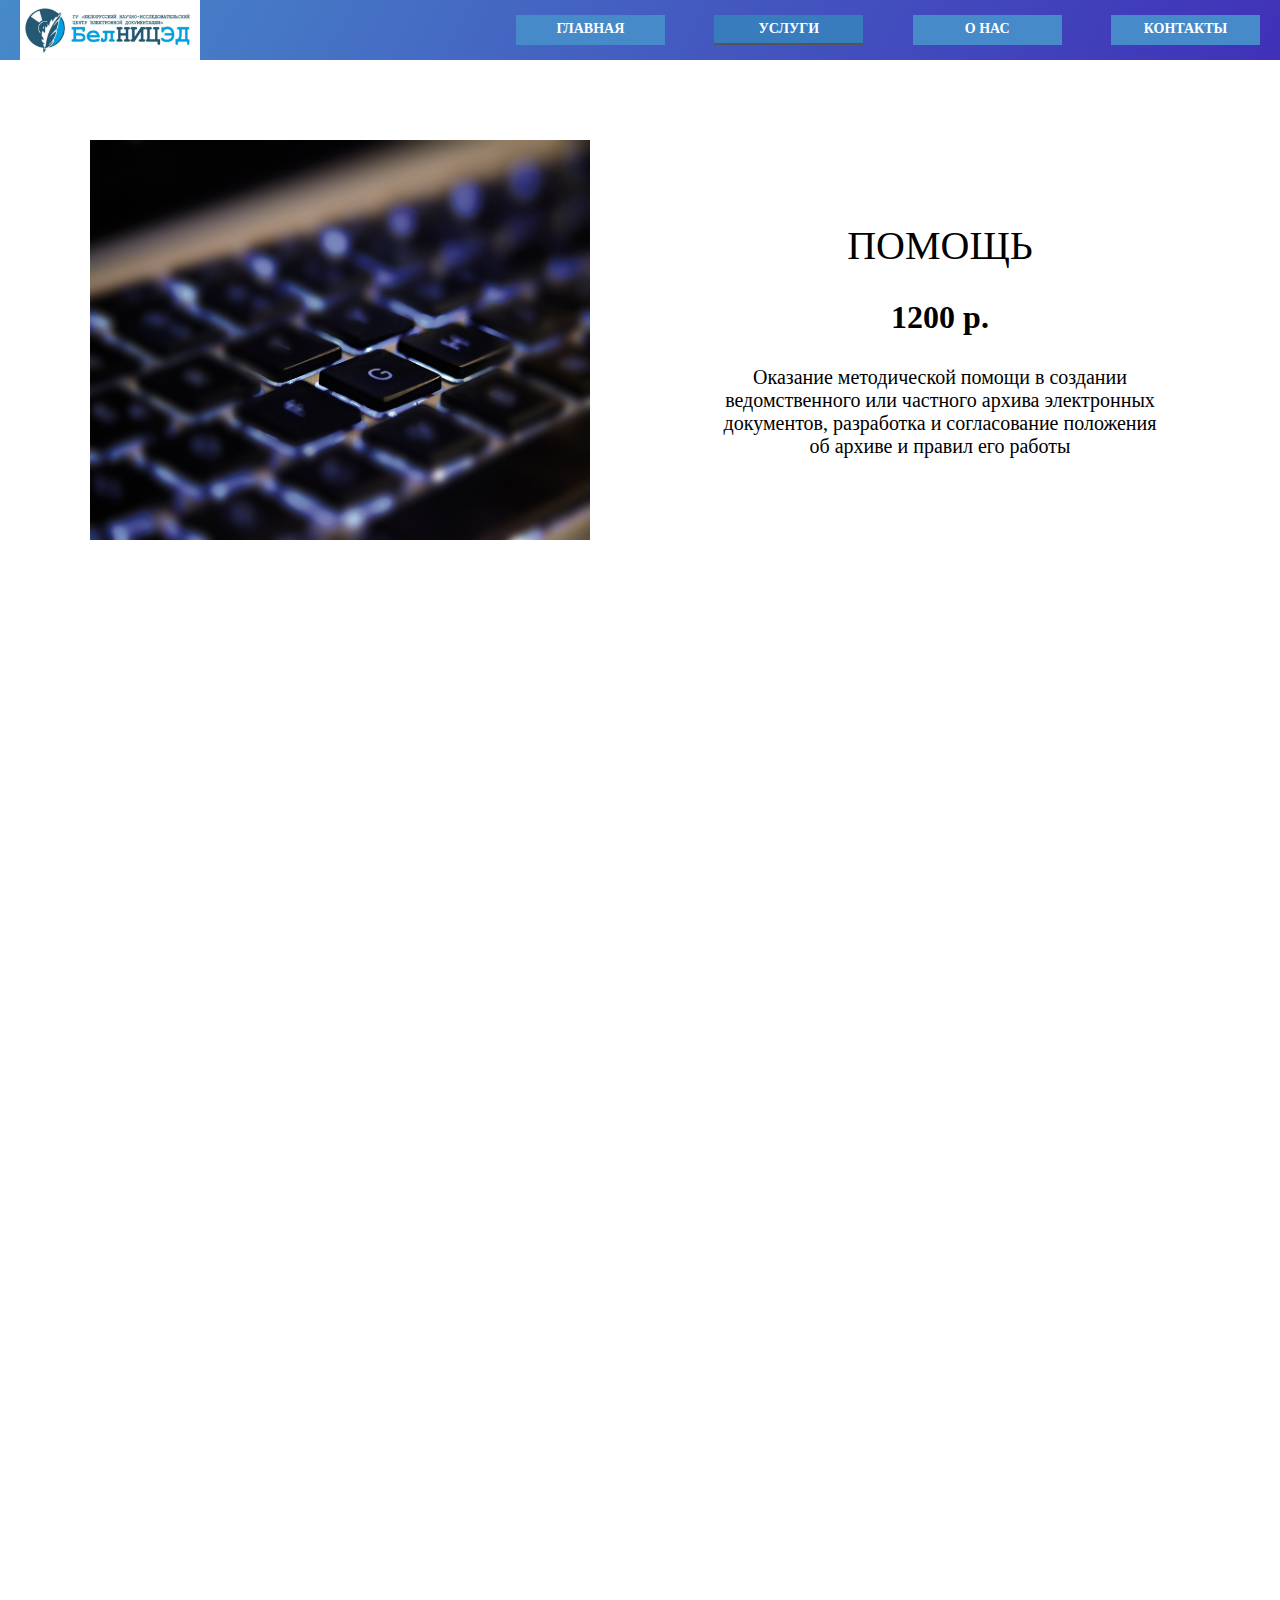
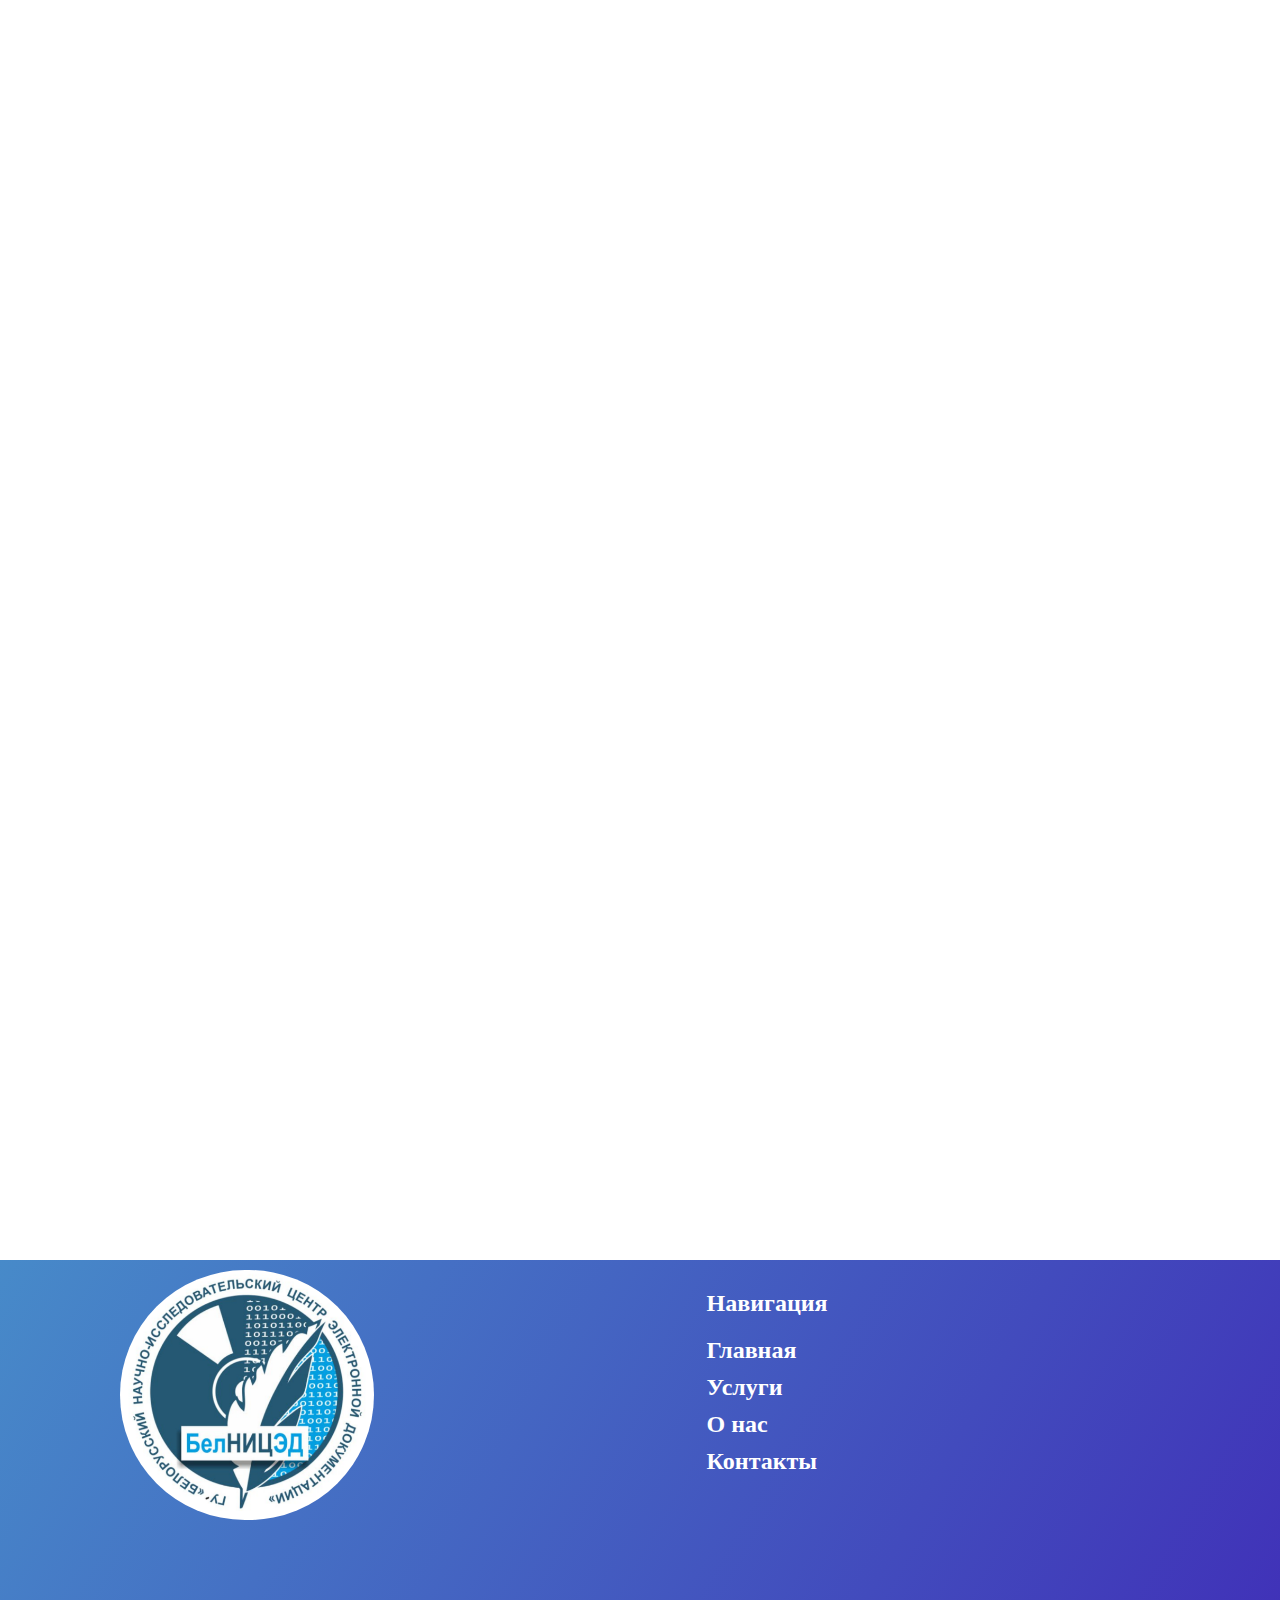
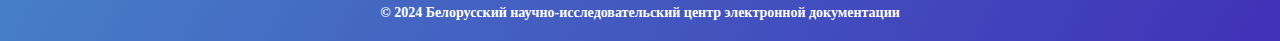
<file: html/services.html>
<!DOCTYPE html>
<html lang="en">
<head>
    <meta charset="UTF-8">
    <meta name="viewport" content="width=device-width, initial-scale=1.0">
    <title>БелНИЦЭД</title>
    <meta name="description" content="Описание страницы">
    <link rel="stylesheet" href="../css/index.css" />
    <link rel="stylesheet" href="../css/header.css" />
    <link rel="stylesheet" href="../css/fonts.css" />
    <link rel="stylesheet" href="../css/footer.css" />
    <link rel="stylesheet" href="../css/services.css" />
    <link rel="icon" sizes="192x192" href="../images/logo.png">
    <script type="text/javascript" src="../js/jquery.js"></script>
    <script type="text/javascript" src="../js/services.js"></script>
</head>
<body>

    <script type="text/javascript" src="../js/headerNfooter.js"></script>


    <section class="flexColumn flexCenter marginAuto">
        <div class="margin80_0 serviceContainer">
            <img src="../images/keyboard.jpg" alt="image" class="servicesImg">
            <div class="widthFit flexColumn justifyCenter padding30">
                <h3 class="textCenter fontWidth500">ПОМОЩЬ</h3>
                <p class="margin30_0 textCenter fontSize_16 fontWidth800">1200 р.</p>
                <p class="textCenter">Оказание методической помощи в создании ведомственного или частного архива электронных документов, разработка и согласование положения об архиве и правил его работы</p>
            </div>
        </div>
        <div class="margin80_0 serviceContainer">
            <img src="../images/keyboard.jpg" alt="image" class="servicesImg">
            <div class="widthFit flexColumn justifyCenter padding30">
                <h3 class="textCenter fontWidth500">ПОМОЩЬ</h3>
                <p class="margin30_0 textCenter fontSize_16 fontWidth800">1200 р.</p>
                <p class="textCenter">Оказание методической и практической помощи в подготовке документов в электронном виде к передаче на хранение</p>
            </div>
        </div>
        <div class="margin80_0 serviceContainer">
            <img src="../images/keyboard.jpg" alt="image" class="servicesImg">
            <div class="widthFit flexColumn justifyCenter padding30">
                <h3 class="textCenter fontWidth500">Разработка</h3>
                <p class="margin30_0 textCenter fontSize_16 fontWidth800">1200 р.</p>
                <p class="textCenter">Разработка нормативных и методических документов, определяющих порядок создания и обращения документов в электронном виде в организации заказчика</p>
            </div>
        </div>
        <div class="margin80_0 serviceContainer">
            <img src="../images/keyboard.jpg" alt="image" class="servicesImg">
            <div class="widthFit flexColumn justifyCenter padding30">
                <h3 class="textCenter fontWidth500">Разработка</h3>
                <p class="margin30_0 textCenter fontSize_16 fontWidth800">1200 р.</p>
                <p class="textCenter">Разработка рекомендаций по автоматизации документационного обеспечения организации</p>
            </div>
        </div>
        <div class="margin80_0 serviceContainer">
            <img src="../images/keyboard.jpg" alt="image" class="servicesImg">
            <div class="widthFit flexColumn justifyCenter padding30">
                <h3 class="textCenter fontWidth500">Хранение</h3>
                <p class="margin30_0 textCenter fontSize_16 fontWidth800">1200 р.</p>
                <p class="textCenter">Депозитарное хранение в архиве БелНИЦЭД документов в электронном виде</p>
            </div>
        </div>
    </section>


</body>
</html>
</file>
<file: css/index.css>
/*
ALL
*/

* {
    box-sizing: border-box;
    font-family:Cambria, Cochin, Georgia, Times, 'Times New Roman', serif;
}

body {
    margin: 0;
}

button {
    border: none;
    outline: none;
    color: inherit;
    background-color: transparent;
}

a {
    text-decoration: none;
    color: black;
    cursor: pointer;
}

p {
    margin: 0;
}
































/*
SIZE
*/

.widthFit {
    width: 100%;
}

.heigthFit {
    height: 100%;
}

.heigth200 {
    height: 200px;
}

.heigth250 {
    height: 250px;
}

.size_1 {
    width: 220px;
    height: 50px;
}

.size_2 {
    width: 300px;
    height: 200px;
}






























/*
INDENTATION
*/

.marginAuto {
    margin: auto;
}

.margin_0 {
    margin: 0;
}

.marginBottom20 {
    margin-bottom: 20px !important;
}

.marginBottom30 {
    margin-bottom: 30px !important;
}

.marginBottom40 {
    margin-bottom: 40px !important;
}

.marginTop20 {
    margin-Top: 20px !important;
}

.marginTop10 {
    margin-top: 10px !important;
}

.margin10_0 {
    margin: 10px 0;
}

.margin30_0 {
    margin: 30px 0;
}

.margin50_0 {
    margin: 50px 0;
}

.margin80_0 {
    margin: 80px 0;
}

.padding40 {
    padding: 40px;
}

.padding30 {
    padding: 30px;
}

.paddingV30 {
    padding: 30px 0;
}

.paddingV40 {
    padding: 40px 0;
}

.paddingBottom50 {
    padding-bottom: 50px;
}


























/*
BACKGROUND
*/

.gradientBackground {
    background-image: linear-gradient(120deg, #478ac9, #4031b8) !important;
    color: #fff !important;
}

.backgrCnR {
    background-repeat: no-repeat;
    background-size: cover;
}

.background_1 {
    background: #f2f2f2;
}

.background_2 {
    background: #fff;
    color: #000;
}

.backgroundKeyboard {
    background-image: url(../images/keyboard.jpg);
    background-position-y: center;
    background-attachment: fixed;
}
























/*
FLEX and GRID
*/

.flexColumn {
    display: flex;
    flex-direction: column;
}

.flexRow {
    display: flex;
    flex-direction: row;
}

.flexBetween {
    justify-content: space-between;
}

.flexAround {
    justify-content: space-around;
}

.justifyCenter {
    justify-content: center;
}

.flexCenter {
    align-items: center;
}

.spanR_2 {
    grid-row: span 2;
}

.spanR_3 {
    grid-row: span 3;
}

.spanC_2 {
    grid-column: span 2;
}























/*
BUTTONS
*/


.mainButton, .dropbtn {
    background-color: #478ac9;
    font-weight: 800;
    font-size: 0.7rem;
    display: flex;
    align-items: center;
    justify-content: center;
    border-bottom: inset 2px transparent;
}

.mainButton:hover {
    background-color: #030864;
    border-bottom: inset 2px #808080;
}

.mainButton.active {
    background-color: #387cbd !important;
    border-bottom: inset 2px #000000 !important;
}

.buttonWhite {
    background-color: #fff;
    color: #000;
}

.buttonWhite:hover {
    background-color: #4c7397 !important;
    color: #fff !important;
}

























/*
BORDER AND SHADOW
*/

.borderR20 {
    border-radius: 20px;
}

.borderR30 {
    border-radius: 30px;
}

.borderR50 {
    border-radius: 50px;
}

.shadow_1 {
    box-shadow: 5px 5px 20px 0 rgba(0, 0, 0, 0.4);
}

.shadow_2 {
    box-shadow: 0 0 8px 0 rgba(128, 128, 128, 1);;
}
























/*
ALIGN
*/

.textCenter {
    text-align: center;
}

.textCenterFlex {
    display: flex;
    align-items: center;
    justify-content: center;
}













/*
CURSOR
*/

.cursorPointer {
    cursor: pointer;
}
</file>
<file: css/header.css>
header {
    position: sticky;
    z-index: 99;
    top: 0;
    width: 100%;
    height: 60px;
    background-image: linear-gradient(119deg, #478ac9, #4031b8);
}

.headerContainer {
    width: 1240px;
    height: 100%;
    margin: auto;
    display: flex;
    flex-direction: row;
    justify-content: space-between;
    align-items: center;
}

.menu {
    width: 60%;
    height: 100%;
    gap: 20px;
}

.menuButton {
    width: 20%;
    height: 50%;
    color: #fff;
}





.dropbtn {
    color: white;
    font-size: 16px;
    border: none;
    width: 100%;
    height: 100%;
}

.dropdown {
    position: relative;
    display: inline-block;
}

.dropdown-content {
    display: none;
    position: absolute;
    min-width: 160px;
    z-index: 1;
    background-image: linear-gradient(119deg, #478ac9, #4031b8);
}

.dropdown-content a {
    color: white;
    padding: 12px 16px;
    text-decoration: none;
    display: block;
}

.dropdown-content a:hover {background-color: #030864;}

.dropdown:hover .dropdown-content {display: block;}

.dropdown:hover .dropbtn {
    background-color: #030864;
    border-bottom: inset 2px #808080;
}
</file>
<file: css/fonts.css>
html {
    font-size: 20px;
}


h1 {
    margin: 0;
    font-size: 4rem;
}

h2 {
    margin: 0;
    font-size: 3rem;
}

h3 {
    margin: 0;
    font-size: 2rem;
}

h4 {
    margin: 0;
    font-size: 1.2rem;
}

h5 {
    margin: 0;
    font-size: 1rem;
}

h6 {
    margin: 0;
    font-size: 0.6rem;
}



.fontSize_08 {
    font-size: 0.8rem;
}

.fontSize_06 {
    font-size: 0.6rem;
}

.fontSize_12 {
    font-size: 1.2rem;
}

.fontSize_16 {
    font-size: 1.6rem;
}




.fontWidth500 {
    font-weight: 500;
}

.fontWidth700 {
    font-weight: 700;
}

.fontWidth800 {
    font-weight: 800;
}

.fontWidth1000 {
    font-weight: 1000;
}





.textWhite {
    color: #fff;
}




/* MUST BE DELETED */
.ggg {
    width: 100px;
    height: 50px;
    background-color: red;
    color: #fff;
    font-size: large;
    position: absolute;
    z-index: 999;
    top: 50%;
    right: 50%;
}
</file>
<file: css/footer.css>
footer {
    width: 100%;
    height: fit-content;
    background-image: linear-gradient(120deg, #478ac9, #4031b8);
    padding-top: 10px;
    padding-bottom: 20px;
    color: #fff;
}

footer a {
    display: block;
}


.qw {
    width: fit-content;
    margin: 30px auto 0;
    font-size: 0.7rem;
    font-weight: 800;
}

.footerContainer {
    margin: auto;
    width: 1240px;
    display: flex;
    flex-direction: row;
    justify-content: space-between;
    padding: 0px 100px 50px;
}

.footerNav {
    margin: 10px auto 0;
}
</file>
<file: css/about.css>
.practiceTitle {
    margin: 50px;
}

.practiceContainer {
    width: 1100px;
    border: #000 2px solid;
    padding: 20px;
}


.practiceSlider {
    padding: 20px;
    width: 100%;
    display: -webkit-box;
    overflow-x: scroll;
    gap: 30px;    
}


.practiceSlider::-webkit-scrollbar {
    width: 0;
}


.prItemCard {
    position: relative;
    height: 300px;
    width: 350px;
}


.prArrowSlider {
    position: relative;
    z-index: 999;
    background-color: blueviolet;
    width: 50px;
    height: 50px;
}
</file>
<file: css/contacts.css>
.mapMain {
    width: 100%;
    height: calc(100vh - 60px);
    border: none;
}

.contactsSection {
    width: 420px;
    height: 380px;
    background-color: black;
    position: absolute;
    top: 60px;
    right: 0;
    color: rgba(255, 255, 255, 0.8);
}

.conBlock {
    display: grid;
    grid-template-columns: repeat(2, 1fr);
    grid-template-rows: 50px 160px 170px;
}

.conBorder_1 {
    border-right: rgba(255, 255, 255, 0.5) 1px solid;
}

.conBorder_2 {
    border-left: rgba(255, 255, 255, 0.5) 1px solid;
}

.conBorder_3 {
    border-top: rgba(255, 255, 255, 0.5) 1px solid;
}

.conImage {
    height: 50px;
}

.conCustomFont {
    margin: 15px;
    letter-spacing: 0.3rem;
}
</file>
<file: css/mainPage.css>
.mainSlider {
    background-attachment: fixed;
    height: calc(100vh - 60px);
    max-height: 800px;
    background-image: linear-gradient(0deg, rgba(0, 0, 0, 0.6), rgba(0, 0, 0, 0.6)), url(../images/mainBackground.png);
    background-position: top;
    position: relative;
    transform: translateZ(0);
    will-change: transform;
    z-index: -1;
}

.sliderContainer {
    width: 1280px;
    margin: auto;
    padding: 200px 0 0 200px;
}

.sliderTitle {
    opacity: 0;
    transform: translateY(-50px);
    transition: opacity 0.6s ease-out, transform 0.6s ease-out;
}

.sliderText {
    width: 680px;
    margin-top: 50px;
    opacity: 0;
    transform: translateY(-100px);
    transition: opacity 0.9s ease-out, transform 0.9s ease-out;
}

.sliderText.visible, .sliderTitle.visible {
    opacity: 1;
    transform: translateY(0);
}




.activitySection {
    height: fit-content;
    padding-bottom: 100px;
}

.activityTitle {
    text-align: center;
    margin: 50px auto;
    opacity: 0;
    transform: translateY(-50px);
    transition: opacity 0.3s ease-out, transform 0.3s ease-out;
}

.activityTitle.visible {
    opacity: 1;
    transform: translateY(0);
}


.activityContainer {
    margin: auto;
    padding: 50px 50px;
    width: 1200px;
    display: grid;
    grid-template-columns: repeat(3, 350px);
    grid-template-rows: repeat(2, 250px);
    gap: 25px;
}

.activityCard {
    display: block;
    padding: 20px;
    opacity: 0;
    transform: translateY(-50px);
    transition: opacity 0.3s ease-out, transform 0.3s ease-out;
}

.activityCard.show {
    opacity: 1;
    transform: translateY(0);
}

.activityIcon {
    height: 60px;
}

.activityCardText {
    word-break: keep-all;
    text-align: center;
}





.mainAbout {
    height: 350px;
}

.mainAboutContainer {
    margin: auto;
    width: 1280px;
    height: 100%;
    padding: 50px 50px;
    display: grid;
    grid-template-columns: 500px 1fr;
    opacity: 0;
    transform: translateY(0px);
    transition: opacity 1s ease, transform 1s ease;
}

.mainAboutContainer.visible {
    opacity: 1;
    transform: translateY(0);
}





.statSection {
    height: 450px;
}

.statContainer {
    width: 1280px;
    margin: auto;
}

.statCard {
    width: 380px;
    height: 380px;
}

.statIcon {
    height: 50px;
    margin: 20px auto;
}

.statText {
    width: 200px;
    word-break: keep-all;
    text-align: center;
    line-height: 1.8rem
}

.statCounter {
    transition: background 0.3s ease;
}





.MnewsCotainer {
    width: 1240px;
    margin: auto;
    opacity: 0;
    transform: translateX(-100px);
    transition: opacity 1s ease, transform 1s ease;
}

.MnewsCotainer.visible {
    opacity: 1;
    transform: translateX(0);
}

.MnewsGrid {
    padding: 0 0;
    display: grid;
    grid-template-columns: repeat(2, 600px);
    grid-template-rows: repeat(2, 250px);
    gap: 20px 20px;
}

.MnewCard {
    padding: 25px;
    display: grid;
    grid-template-columns: 300px 1fr;
    grid-auto-rows: auto;
    gap: 5px 10px;
}

.MnewsTitle {
    display: -webkit-box;
    -webkit-line-clamp: 3;
    -webkit-box-orient: vertical;
    overflow: hidden;
}

.MnewsText {
    display: -webkit-box;
    overflow: scroll;
}

.MnewsText::-webkit-scrollbar {
    width: 0;
}





.MconSection {
    height: 600px;
}

.MconContainer {
    margin: auto;
    width: 1100px;
    opacity: 0;
    transform: translateX(0px);
    transition: opacity 1s ease, transform 1s ease;
}

.MconContainer.visible {
    opacity: 1;
    transform: translateX(0);
}

.MconCard {
    width: 240px;
    height: 200px;
    padding: 20px;
}

.MconIcon {
    height: 50px;
}
</file>
<file: css/news.css>
.newsSection {
    padding: 80px 0;
}

.newsTitle {
    margin-bottom: 80px;
}

.newsContainer {
    width: 1200px;
    display: flex;
    display: flex;
    flex-direction: column;
    gap: 30px;
}

.newsItem {
    height: 150px;
    display: grid;
    grid-template-columns: 230px 1fr 70px;
    grid-template-rows: auto 1fr;
    gap: 15px 30px;
}

.newsItemImage {
    width: 230px;
    height: 150px;
}




.newsItemText {
    word-break: keep-all;
    overflow-y: scroll;
    margin-bottom: 10px;
}

.newsItemText::-webkit-scrollbar {
    width: 0;
}
</file>
<file: css/newsPage.css>
.newsPageSection {
    padding: 80px 0;
}

.newsPageContainer {
    width: 1200px;
    margin: auto;
}

.newsPageTitle {
    margin-bottom: 40px;
}

.newsPageImage {
    height: 400px;
    margin-bottom: 50px;
}
</file>
<file: css/publications.css>
body {
    font-family: Arial, sans-serif;
    margin: 0;
    padding: 0;
}

.tabs {
    display: flex;
    cursor: pointer;
    background-color: #f1f1f1;
    border: 1px solid black;
}

.tab {
    flex: 1;
    text-align: center;
    padding: 15px;
    border: 1px solid black;
    background-color: #ffffff;
    transition: background-color 0.3s;
}

.tab.active {
    background-color: #c8c8c8;
}

.tab:hover {
    background-color: #ddd;
}

.tab-content {
    display: none;
    padding: 20px;
}

.tab-content.active {
    display: block;
}

.accordion-item:first-child {
    border-top: none;
}

.accordion-header {
    background-color: #f1f1f1;
    padding: 15px;
    cursor: pointer;
    font-size: 18px;
    color: #333;
    border: 1px solid black;
    transition: background-color 0.3s;
    font-weight: bold;
}

.accordion-header:hover {
    background-color: #ddd;
}

.accordion-content {
    display: none;
    padding: 15px;
    background-image: linear-gradient(119deg, #478ac9, #4031b8);
    border: 1px solid black;
    color: white;
}

.accordion-content.active {
    display: block;
}

.year-item {
    padding: 15px;
    border-bottom: 1px solid #ddd;
}

.year-item:last-child {
    border-bottom: none;
}

@media (max-width: 600px) {
    .accordion-header {
        font-size: 16px;
    }

    .accordion-content p, .year-item {
        font-size: 14px;
    }
}
</file>
<file: css/services.css>
.serviceContainer {
    display: grid;
    grid-template-columns: 500px 500px;
    gap: 0 100px;
    opacity: 0;
    transform: translateX(+100px);
    transition: opacity 0.4s ease-out, transform 0.4s ease-out;
}

.serviceContainer.visible {
    opacity: 1;
    transform: translateX(0);
}

.servicesImg {
    width: 500px;
    height: 400px;
    opacity: 0;
    transform: translateX(-100px);
    transition: opacity 0.4s ease-out, transform 0.4s ease-out;
}

.servicesImg.visible {
    opacity: 1;
    transform: translateX(0);
}
</file>
